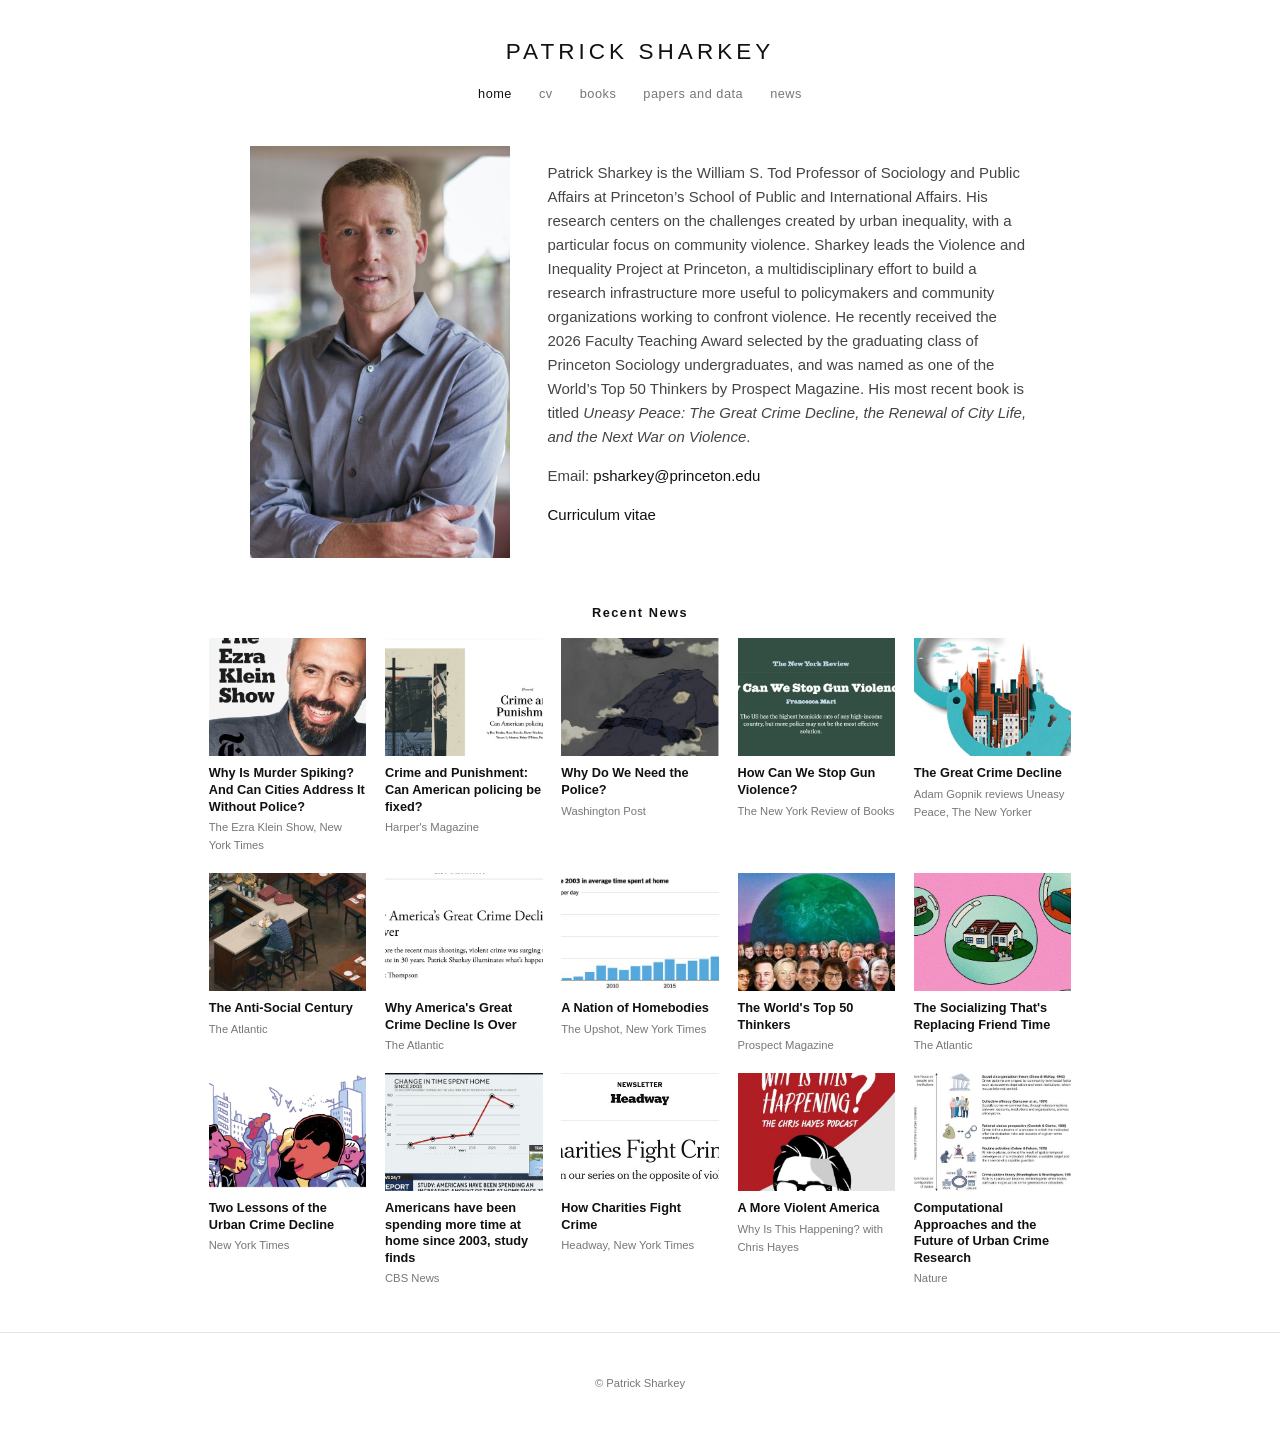
<file: index.html>
<!DOCTYPE html>
<html lang="en">
<head>
<meta charset="utf-8">
<meta name="viewport" content="width=device-width, initial-scale=1">
<title>Patrick Sharkey</title>
<link rel="stylesheet" href="style.css">
</head>
<body>
<header>
  <a class="name" href="index.html">PATRICK SHARKEY</a>
  <nav><a href="index.html" class="active">home</a><a href="bio.html">cv</a><a href="books.html">books</a><a href="papers.html">papers and data</a><a href="news.html">news</a></nav>
</header>
<main>

<section class="intro">
  <img class="portrait" src="assets/sharkey.jpg" alt="Patrick Sharkey">
  <div>
    <p>Patrick Sharkey is the William S. Tod Professor of Sociology and Public Affairs at Princeton&rsquo;s School of Public and International Affairs. His research centers on the challenges created by urban inequality, with a particular focus on community violence. Sharkey leads the Violence and Inequality Project at Princeton, a multidisciplinary effort to build a research infrastructure more useful to policymakers and community organizations working to confront violence. He recently received the 2026 Faculty Teaching Award selected by the graduating class of Princeton Sociology undergraduates, and was named as one of the World&rsquo;s Top 50 Thinkers by Prospect Magazine. His most recent book is titled <em>Uneasy Peace: The Great Crime Decline, the Renewal of City Life, and the Next War on Violence</em>.</p>
    <p>Email: <a href="mailto:psharkey@princeton.edu">psharkey@princeton.edu</a></p>
    <p><a href="Sharkey_CV.pdf">Curriculum vitae</a></p>
  </div>
</section>
<h2 class="center">Recent News</h2>
<section class="featured">
  <a class="card" href="https://www.nytimes.com/2026/07/15/headway/newsletter-how-charities-fight-crime.html"><img src="assets/nyt-charities.jpg" alt=""><div class="ctitle">How Charities Fight Crime</div><div class="csub">Headway, New York Times</div></a><a class="card" href="https://www.nytimes.com/2021/11/23/opinion/ezra-klein-podcast-patrick-sharkey.html"><img src="assets/ezra.jpg" alt=""><div class="ctitle">Why Is Murder Spiking? And Can Cities Address It Without Police?</div><div class="csub">The Ezra Klein Show, New York Times</div></a><a class="card" href="https://podcasts.apple.com/us/podcast/a-more-violent-america-with-patrick-sharkey/id1382983397?i=1000522131955"><img src="assets/hayes.jpg" alt=""><div class="ctitle">A More Violent America</div><div class="csub">Why Is This Happening? with Chris Hayes</div></a><a class="card" href="https://www.newyorker.com/magazine/2018/02/12/the-great-crime-decline"><img src="assets/newyorker.jpg" alt=""><div class="ctitle">The Great Crime Decline</div><div class="csub">Adam Gopnik reviews Uneasy Peace, The New Yorker</div></a><a class="card" href="https://doi.org/10.1038/s41586-026-10622-4"><img src="assets/nature.jpg" alt=""><div class="ctitle">Computational Approaches and the Future of Urban Crime Research</div><div class="csub">Nature</div></a><a class="card" href="https://www.nytimes.com/2024/10/05/upshot/americans-homebodies-alone-census.html"><img src="assets/nyt-homebodies.jpg" alt=""><div class="ctitle">A Nation of Homebodies</div><div class="csub">The Upshot, New York Times</div></a><a class="card" href="https://www.theatlantic.com/family/2026/11/family-time-versus-friend-time/689270/"><img src="assets/atlantic.jpg" alt=""><div class="ctitle">The Socializing That&#x27;s Replacing Friend Time</div><div class="csub">The Atlantic</div></a><a class="card" href="https://www.nytimes.com/2018/01/13/opinion/sunday/two-lessons-of-the-urban-crime-decline.html"><img src="assets/nyt-lessons.jpg" alt=""><div class="ctitle">Two Lessons of the Urban Crime Decline</div><div class="csub">New York Times</div></a><a class="card" href="https://www.washingtonpost.com/outlook/2020/06/12/defund-police-violent-crime/"><img src="assets/wapo.jpg" alt=""><div class="ctitle">Why Do We Need the Police?</div><div class="csub">Washington Post</div></a><a class="card" href="https://www.prospectmagazine.co.uk/politics/37755/the-worlds-top-50-thinkers-2021"><img src="assets/prospect.jpg" alt=""><div class="ctitle">The World&#x27;s Top 50 Thinkers</div><div class="csub">Prospect Magazine</div></a><a class="card" href="https://www.theatlantic.com/magazine/archive/2025/02/american-loneliness-personality-politics/681091/"><img src="assets/atlantic-antisocial.jpg" alt=""><div class="ctitle">The Anti-Social Century</div><div class="csub">The Atlantic</div></a><a class="card" href="https://www.yahoo.com/news/americans-spending-more-time-home-002103488.html"><img src="assets/cbs-home.jpg" alt=""><div class="ctitle">Americans have been spending more time at home since 2003, study finds</div><div class="csub">CBS News</div></a><a class="card" href="https://harpers.org/archive/2024/04/crime-and-punishment-5/"><img src="assets/harpers-crime.jpg" alt=""><div class="ctitle">Crime and Punishment: Can American policing be fixed?</div><div class="csub">Harper&#x27;s Magazine</div></a><a class="card" href="https://www.nybooks.com/articles/2021/06/10/how-can-we-stop-gun-violence/"><img src="assets/nyrb.jpg" alt=""><div class="ctitle">How Can We Stop Gun Violence?</div><div class="csub">The New York Review of Books</div></a><a class="card" href="https://www.theatlantic.com/ideas/archive/2021/03/is-americas-great-crime-decline-over/618381/"><img src="assets/atlantic-decline-over.jpg" alt=""><div class="ctitle">Why America&#x27;s Great Crime Decline Is Over</div><div class="csub">The Atlantic</div></a>
</section>
<script>
(function(){const g=document.querySelector('.featured');const c=[...g.children];for(let i=c.length-1;i>0;i--){const j=Math.floor(Math.random()*(i+1));[c[i],c[j]]=[c[j],c[i]];}c.forEach(x=>g.appendChild(x));})();
</script>

</main>
<footer><p>&copy; Patrick Sharkey</p></footer>
</body>
</html>
</file>
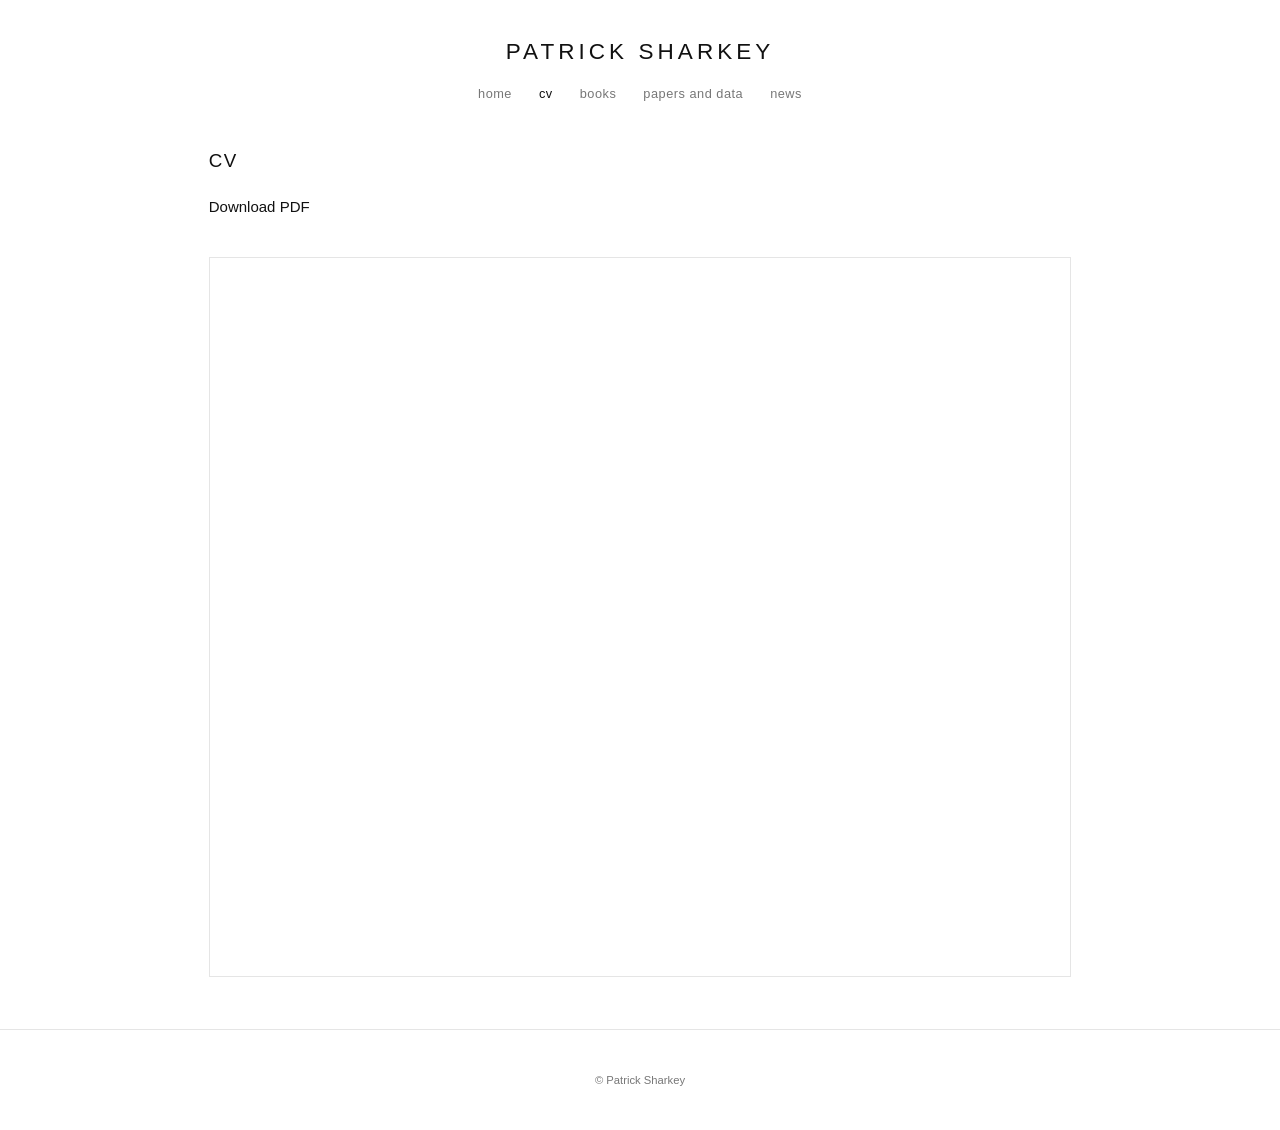
<file: bio.html>
<!DOCTYPE html>
<html lang="en">
<head>
<meta charset="utf-8">
<meta name="viewport" content="width=device-width, initial-scale=1">
<title>CV | Patrick Sharkey</title>
<link rel="stylesheet" href="style.css">
</head>
<body>
<header>
  <a class="name" href="index.html">PATRICK SHARKEY</a>
  <nav><a href="index.html">home</a><a href="bio.html" class="active">cv</a><a href="books.html">books</a><a href="papers.html">papers and data</a><a href="news.html">news</a></nav>
</header>
<main>
<h1>CV</h1>
<p><a href="Sharkey_CV.pdf">Download PDF</a></p>
<iframe class="cv" src="Sharkey_CV.pdf" title="Curriculum vitae"></iframe>

</main>
<footer><p>&copy; Patrick Sharkey</p></footer>
</body>
</html>
</file>
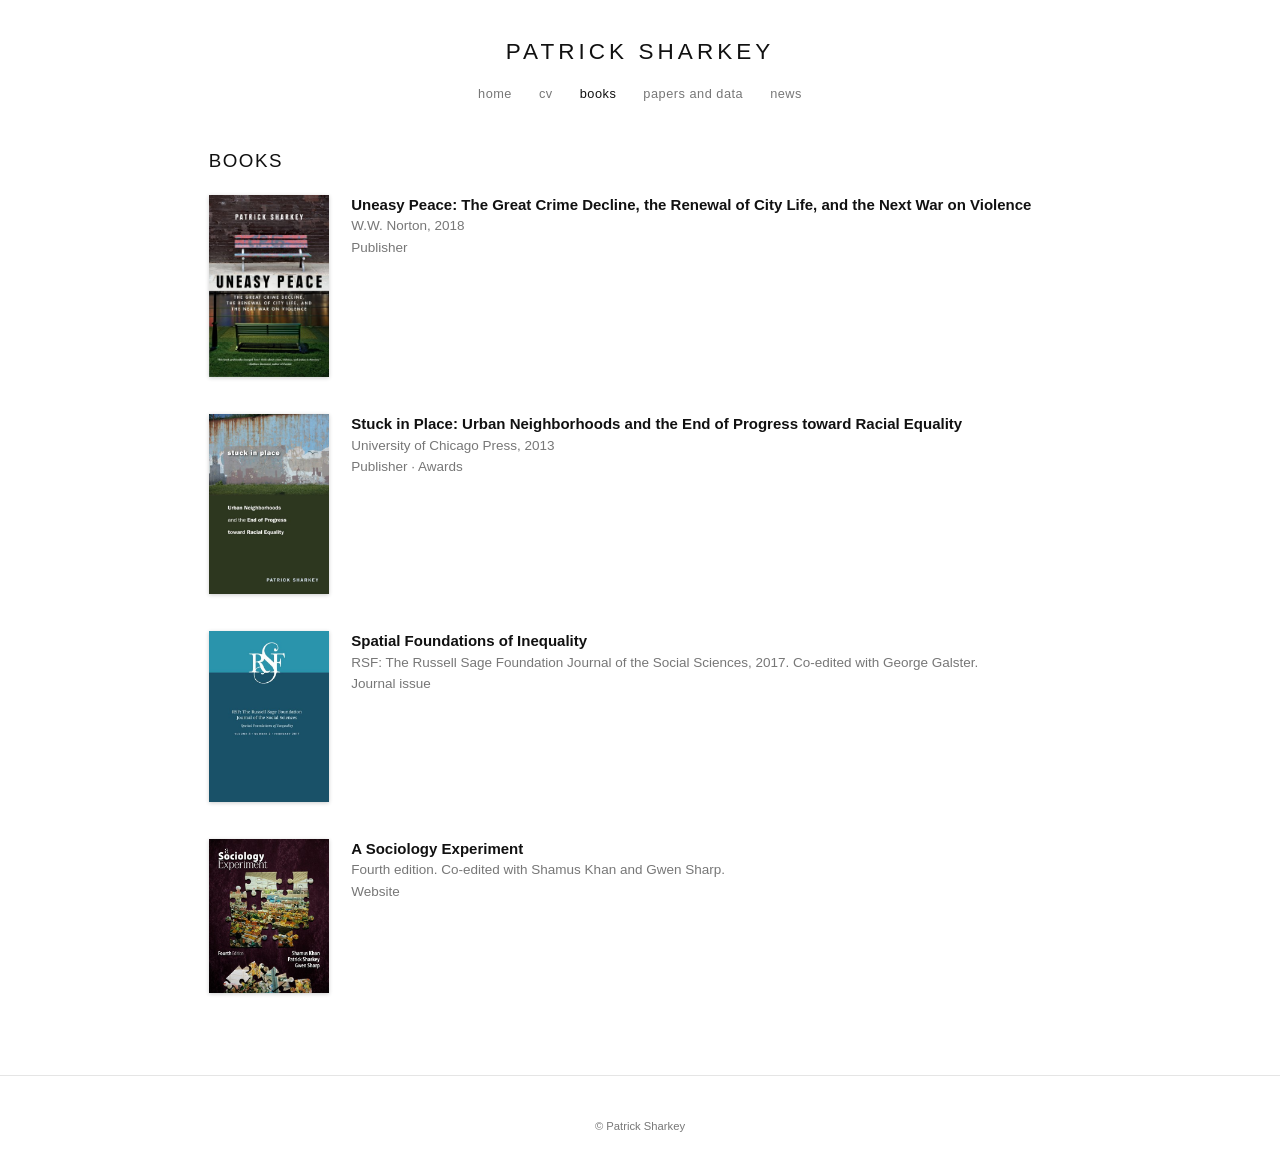
<file: books.html>
<!DOCTYPE html>
<html lang="en">
<head>
<meta charset="utf-8">
<meta name="viewport" content="width=device-width, initial-scale=1">
<title>Books | Patrick Sharkey</title>
<link rel="stylesheet" href="style.css">
</head>
<body>
<header>
  <a class="name" href="index.html">PATRICK SHARKEY</a>
  <nav><a href="index.html">home</a><a href="bio.html">cv</a><a href="books.html" class="active">books</a><a href="papers.html">papers and data</a><a href="news.html">news</a></nav>
</header>
<main>
<h1>Books</h1>
<section class="book">
  <a href="https://wwnorton.com/books/Uneasy-Peace/"><img src="assets/uneasy-peace.jpg" alt="Uneasy Peace: The Great Crime Decline, the Renewal of City Life, and the Next War on Violence"></a>
  <div>
    <div class="ptitle"><a href="https://wwnorton.com/books/Uneasy-Peace/">Uneasy Peace: The Great Crime Decline, the Renewal of City Life, and the Next War on Violence</a></div>
    <div class="psub">W.W. Norton, 2018</div>
    <div class="psub"><a href="https://wwnorton.com/books/Uneasy-Peace/">Publisher</a></div>
  </div>
</section>
<section class="book">
  <a href="https://press.uchicago.edu/ucp/books/book/chicago/S/bo14365260.html"><img src="assets/stuck-in-place.jpg" alt="Stuck in Place: Urban Neighborhoods and the End of Progress toward Racial Equality"></a>
  <div>
    <div class="ptitle"><a href="https://press.uchicago.edu/ucp/books/book/chicago/S/bo14365260.html">Stuck in Place: Urban Neighborhoods and the End of Progress toward Racial Equality</a></div>
    <div class="psub">University of Chicago Press, 2013</div>
    <div class="psub"><a href="https://press.uchicago.edu/ucp/books/book/chicago/S/bo14365260.html">Publisher</a> &middot; <a href="https://press.uchicago.edu/ucp/books/book/chicago/S/bo14365260.html#anchor-awards">Awards</a></div>
  </div>
</section>
<section class="book">
  <a href="https://www.rsfjournal.org/content/3/2"><img src="assets/spatial-foundations.jpg" alt="Spatial Foundations of Inequality"></a>
  <div>
    <div class="ptitle"><a href="https://www.rsfjournal.org/content/3/2">Spatial Foundations of Inequality</a></div>
    <div class="psub">RSF: The Russell Sage Foundation Journal of the Social Sciences, 2017. Co-edited with George Galster.</div>
    <div class="psub"><a href="https://www.rsfjournal.org/content/3/2">Journal issue</a></div>
  </div>
</section>
<section class="book">
  <a href="https://www.sociologyexperiment.com/"><img src="assets/sociology-experiment.jpg" alt="A Sociology Experiment"></a>
  <div>
    <div class="ptitle"><a href="https://www.sociologyexperiment.com/">A Sociology Experiment</a></div>
    <div class="psub">Fourth edition. Co-edited with Shamus Khan and Gwen Sharp.</div>
    <div class="psub"><a href="https://www.sociologyexperiment.com/">Website</a></div>
  </div>
</section>
</main>
<footer><p>&copy; Patrick Sharkey</p></footer>
</body>
</html>
</file>
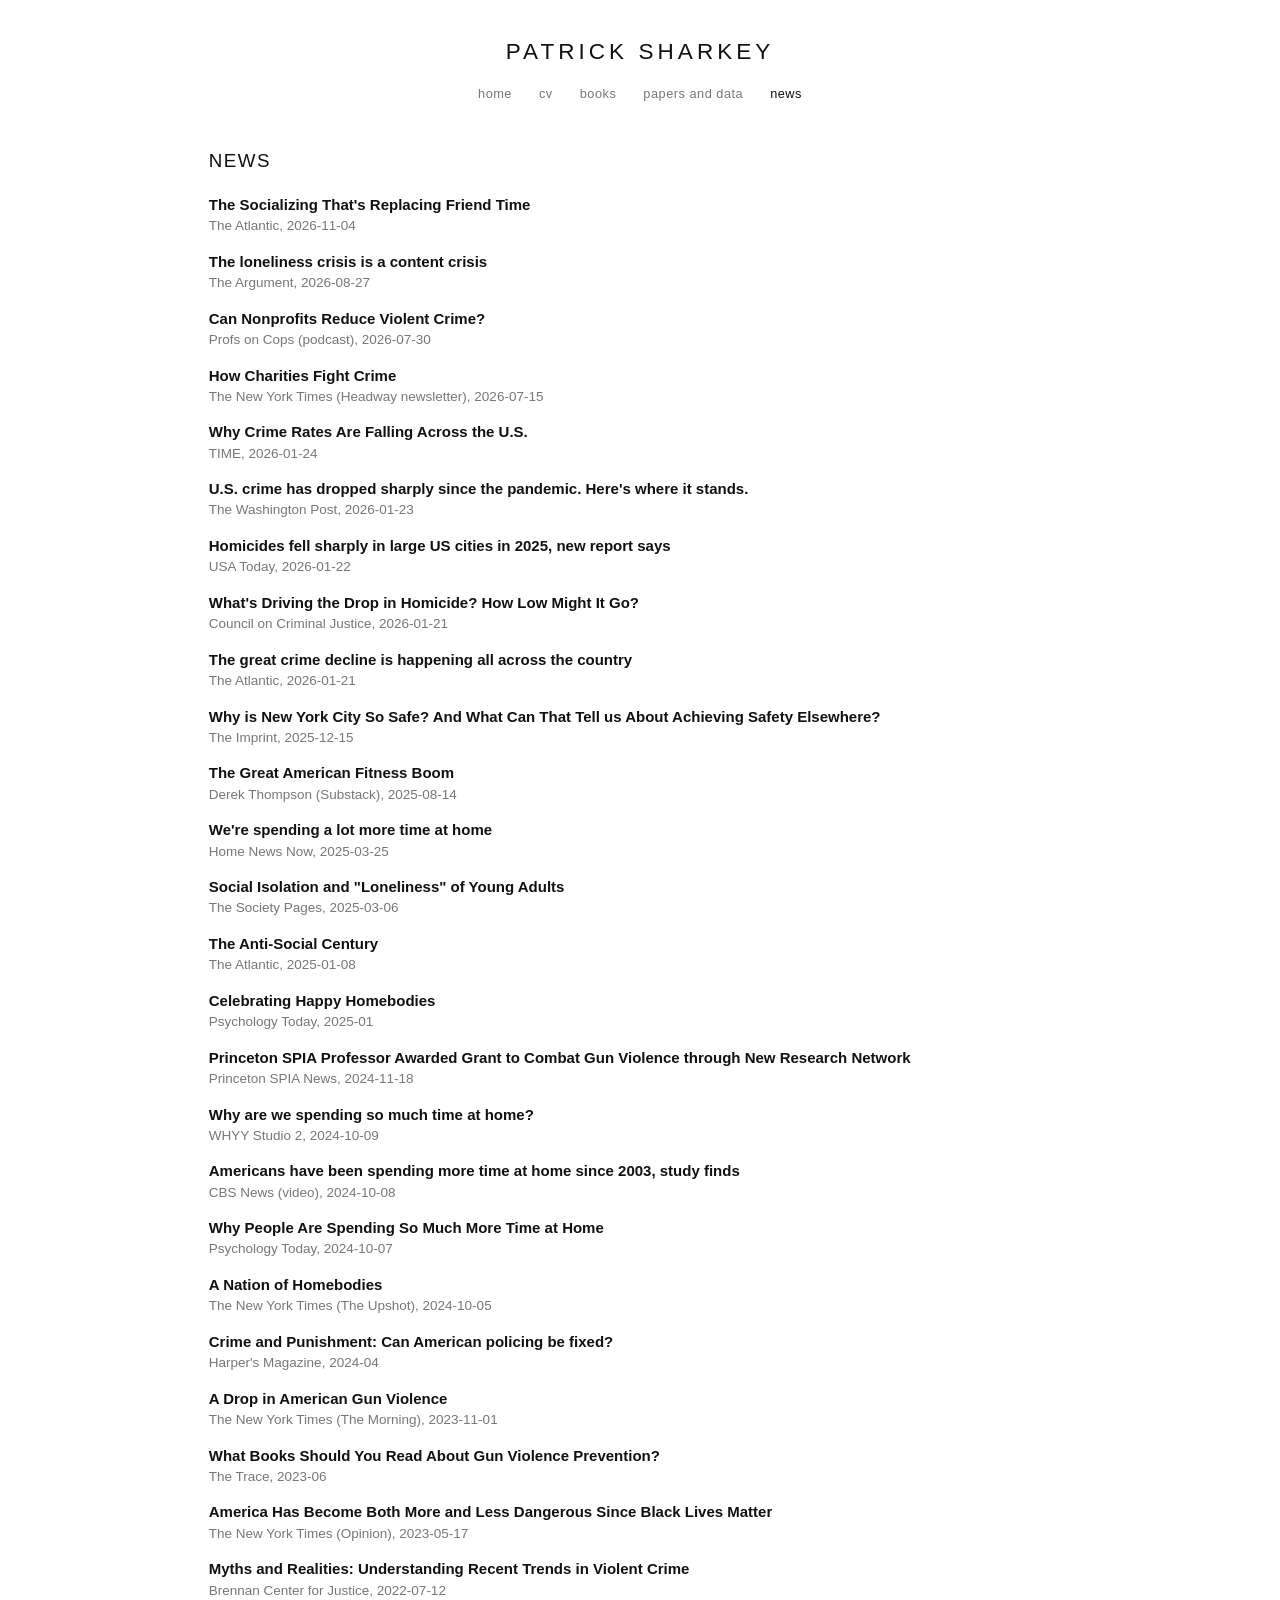
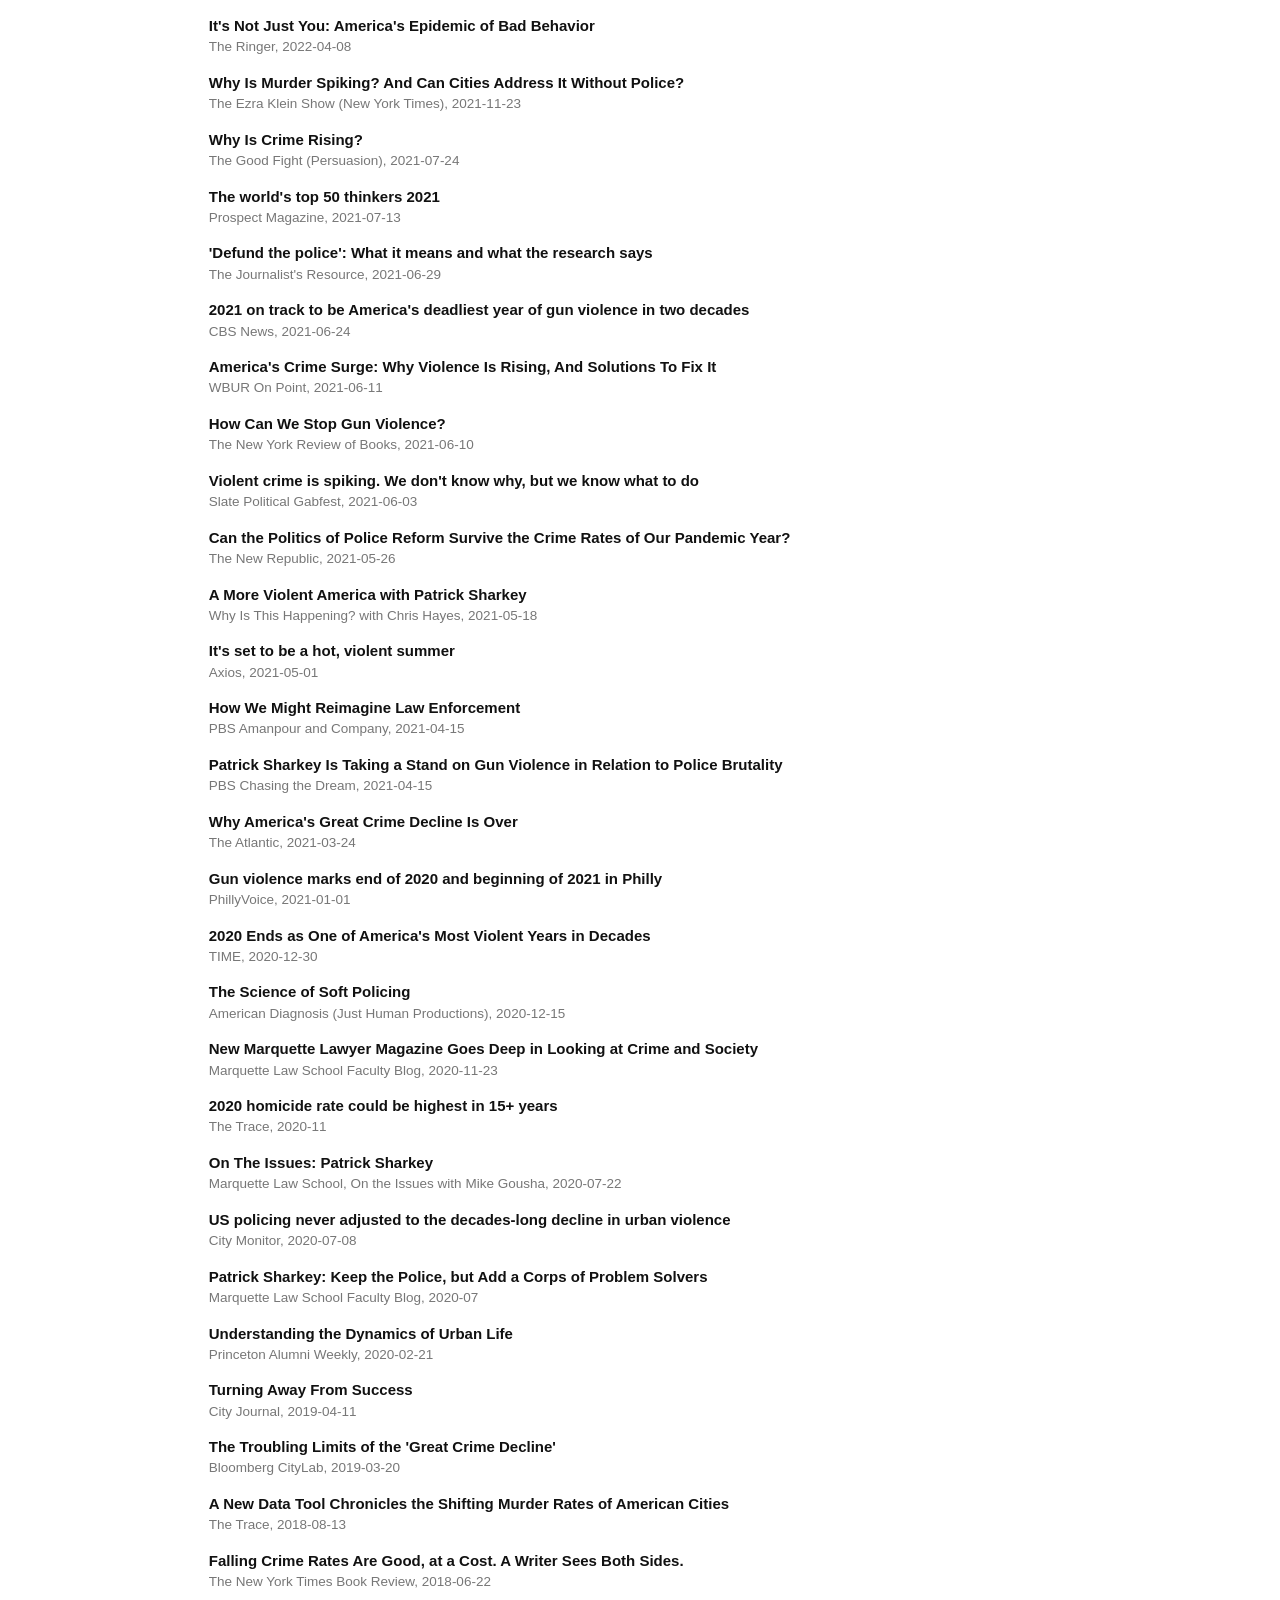
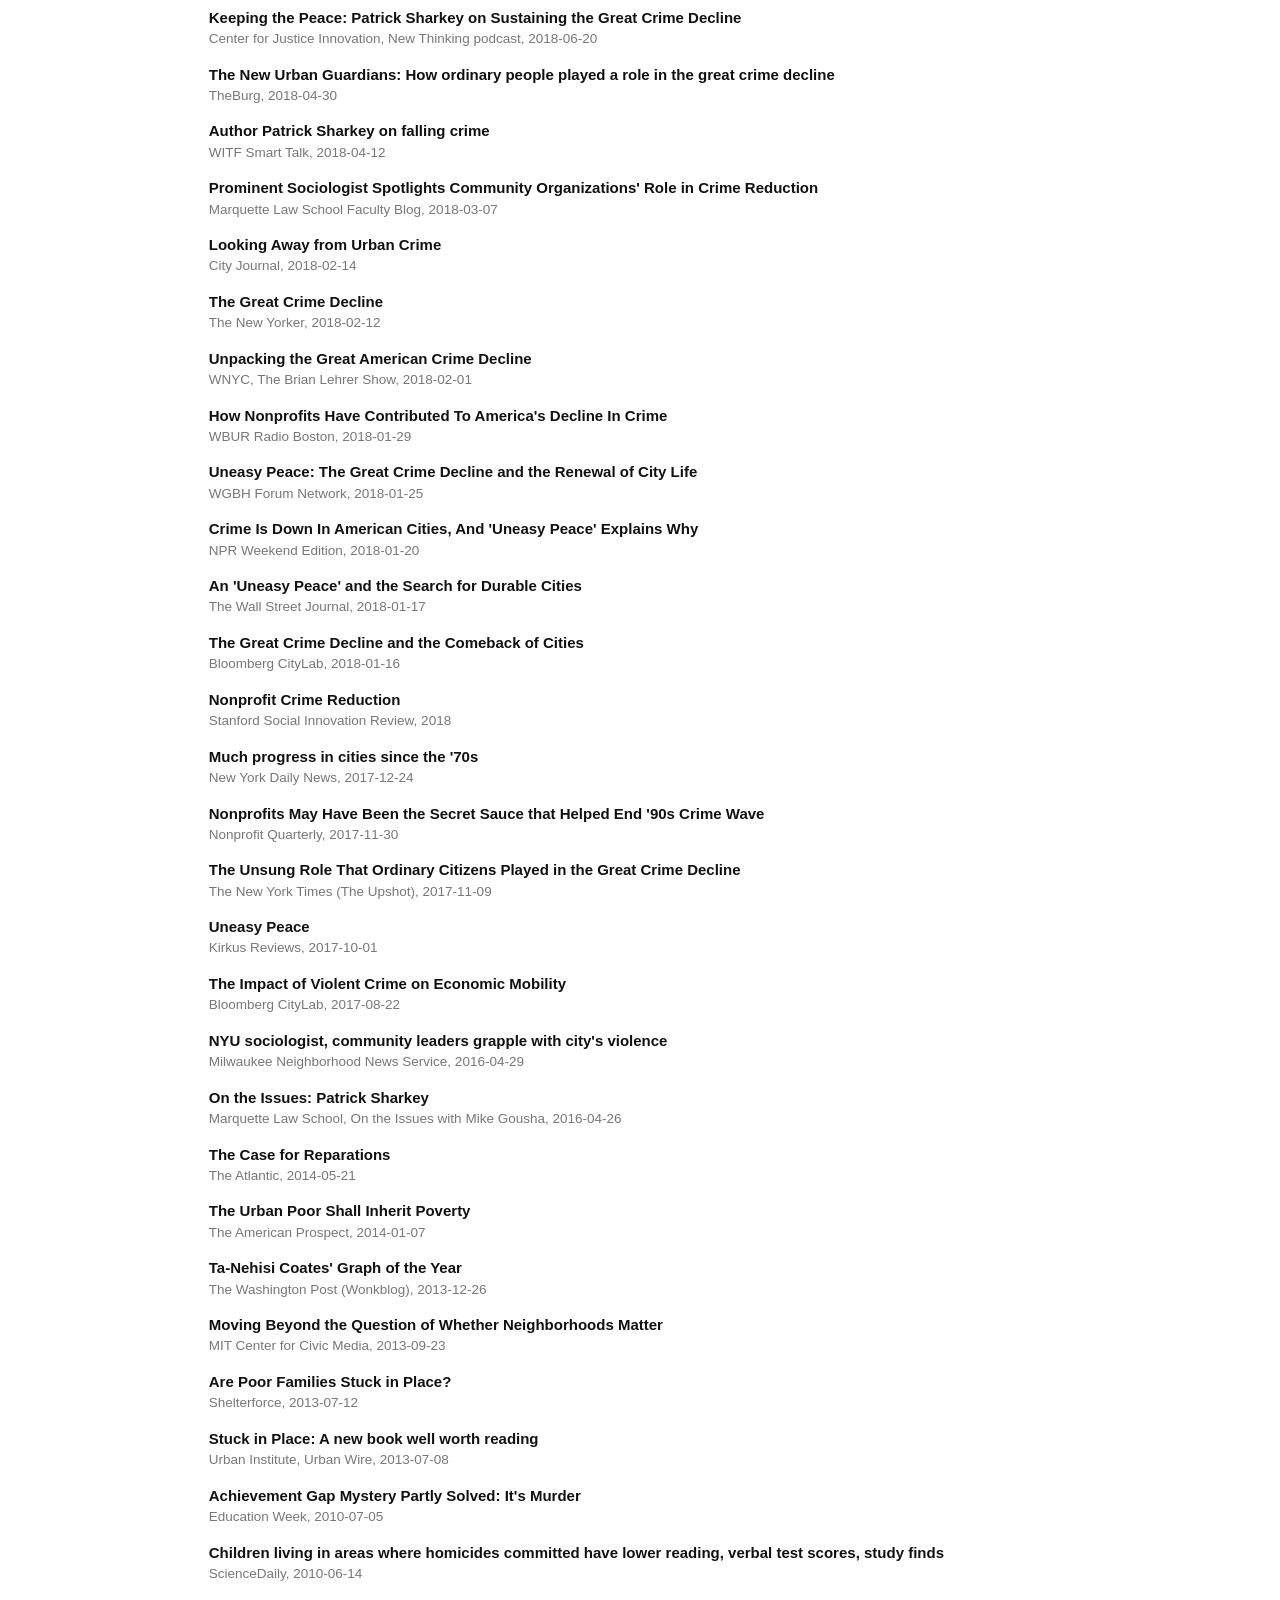
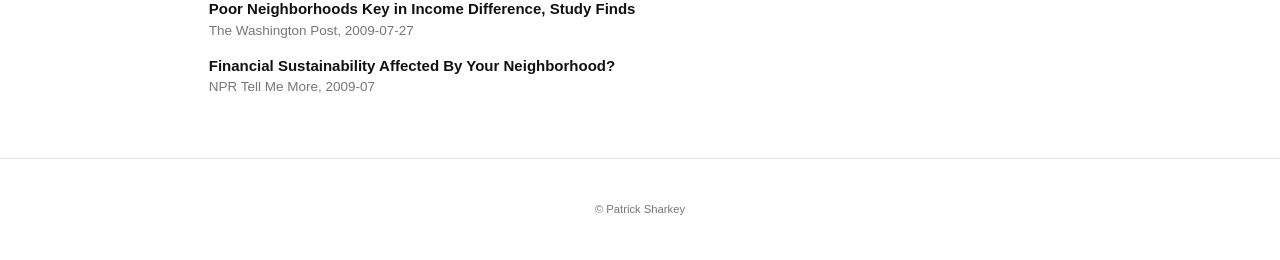
<file: news.html>
<!DOCTYPE html>
<html lang="en">
<head>
<meta charset="utf-8">
<meta name="viewport" content="width=device-width, initial-scale=1">
<title>News | Patrick Sharkey</title>
<link rel="stylesheet" href="style.css">
</head>
<body>
<header>
  <a class="name" href="index.html">PATRICK SHARKEY</a>
  <nav><a href="index.html">home</a><a href="bio.html">cv</a><a href="books.html">books</a><a href="papers.html">papers and data</a><a href="news.html" class="active">news</a></nav>
</header>
<main>
<h1>News</h1><div class="pwrap"><div class="paper"><div class="ptitle"><a href="https://www.theatlantic.com/family/2026/11/family-time-versus-friend-time/689270/">The Socializing That&#x27;s Replacing Friend Time</a></div><div class="psub">The Atlantic, 2026-11-04</div></div></div><div class="pwrap"><div class="paper"><div class="ptitle"><a href="https://www.theargumentmag.com/p/the-loneliness-crisis-is-a-content">The loneliness crisis is a content crisis</a></div><div class="psub">The Argument, 2026-08-27</div></div></div><div class="pwrap"><div class="paper"><div class="ptitle"><a href="https://www.listennotes.com/podcasts/profs-on-cops/can-nonprofits-reduce-V48ktT7DYRv/">Can Nonprofits Reduce Violent Crime?</a></div><div class="psub">Profs on Cops (podcast), 2026-07-30</div></div></div><div class="pwrap"><div class="paper"><div class="ptitle"><a href="https://www.nytimes.com/2026/07/15/headway/newsletter-how-charities-fight-crime.html">How Charities Fight Crime</a></div><div class="psub">The New York Times (Headway newsletter), 2026-07-15</div></div></div><div class="pwrap"><div class="paper"><div class="ptitle"><a href="https://time.com/7357500/crime-homicide-rate-violent-property-decline-trump-covid-19/">Why Crime Rates Are Falling Across the U.S.</a></div><div class="psub">TIME, 2026-01-24</div></div></div><div class="pwrap"><div class="paper"><div class="ptitle"><a href="https://www.washingtonpost.com/nation/interactive/2026/crime-rates-us-cities/">U.S. crime has dropped sharply since the pandemic. Here&#x27;s where it stands.</a></div><div class="psub">The Washington Post, 2026-01-23</div></div></div><div class="pwrap"><div class="paper"><div class="ptitle"><a href="https://www.usatoday.com/story/news/nation/2026/01/22/homicide-rates-drop-us-cities-2025/88302548007/">Homicides fell sharply in large US cities in 2025, new report says</a></div><div class="psub">USA Today, 2026-01-22</div></div></div><div class="pwrap"><div class="paper"><div class="ptitle"><a href="https://counciloncj.org/whats-driving-the-drop-in-homicide-how-low-might-it-go/">What&#x27;s Driving the Drop in Homicide? How Low Might It Go?</a></div><div class="psub">Council on Criminal Justice, 2026-01-21</div></div></div><div class="pwrap"><div class="paper"><div class="ptitle"><a href="https://www.theatlantic.com/ideas/2026/01/great-crime-decline/685695/">The great crime decline is happening all across the country</a></div><div class="psub">The Atlantic, 2026-01-21</div></div></div><div class="pwrap"><div class="paper"><div class="ptitle"><a href="https://imprintnews.org/opinion/why-is-new-york-city-so-safe/269545">Why is New York City So Safe? And What Can That Tell us About Achieving Safety Elsewhere?</a></div><div class="psub">The Imprint, 2025-12-15</div></div></div><div class="pwrap"><div class="paper"><div class="ptitle"><a href="https://www.derekthompson.org/p/the-great-american-fitness-boom">The Great American Fitness Boom</a></div><div class="psub">Derek Thompson (Substack), 2025-08-14</div></div></div><div class="pwrap"><div class="paper"><div class="ptitle"><a href="https://homenewsnow.com/blog/2025/03/25/were-spending-a-lot-more-time-at-home/">We&#x27;re spending a lot more time at home</a></div><div class="psub">Home News Now, 2025-03-25</div></div></div><div class="pwrap"><div class="paper"><div class="ptitle"><a href="https://thesocietypages.org/trot/2025/03/06/social-isolation-and-loneliness-of-young-adults/">Social Isolation and &quot;Loneliness&quot; of Young Adults</a></div><div class="psub">The Society Pages, 2025-03-06</div></div></div><div class="pwrap"><div class="paper"><div class="ptitle"><a href="https://www.theatlantic.com/magazine/archive/2025/02/american-loneliness-personality-politics/681091/">The Anti-Social Century</a></div><div class="psub">The Atlantic, 2025-01-08</div></div></div><div class="pwrap"><div class="paper"><div class="ptitle"><a href="https://www.psychologytoday.com/us/blog/living-single/202501/happy-homebodies-day">Celebrating Happy Homebodies</a></div><div class="psub">Psychology Today, 2025-01</div></div></div><div class="pwrap"><div class="paper"><div class="ptitle"><a href="https://spia.princeton.edu/news/princeton-spia-professor-awarded-grant-combat-gun-violence-through-new-research-network">Princeton SPIA Professor Awarded Grant to Combat Gun Violence through New Research Network</a></div><div class="psub">Princeton SPIA News, 2024-11-18</div></div></div><div class="pwrap"><div class="paper"><div class="ptitle"><a href="https://whyy.org/episodes/why-are-we-spending-so-much-time-at-home/">Why are we spending so much time at home?</a></div><div class="psub">WHYY Studio 2, 2024-10-09</div></div></div><div class="pwrap"><div class="paper"><div class="ptitle"><a href="https://www.yahoo.com/news/americans-spending-more-time-home-002103488.html">Americans have been spending more time at home since 2003, study finds</a></div><div class="psub">CBS News (video), 2024-10-08</div></div></div><div class="pwrap"><div class="paper"><div class="ptitle"><a href="https://www.psychologytoday.com/us/blog/living-single/202410/stay-at-home-americans">Why People Are Spending So Much More Time at Home</a></div><div class="psub">Psychology Today, 2024-10-07</div></div></div><div class="pwrap"><div class="paper"><div class="ptitle"><a href="https://www.nytimes.com/2024/10/05/upshot/americans-homebodies-alone-census.html">A Nation of Homebodies</a></div><div class="psub">The New York Times (The Upshot), 2024-10-05</div></div></div><div class="pwrap"><div class="paper"><div class="ptitle"><a href="https://harpers.org/archive/2024/04/crime-and-punishment-5/">Crime and Punishment: Can American policing be fixed?</a></div><div class="psub">Harper&#x27;s Magazine, 2024-04</div></div></div><div class="pwrap"><div class="paper"><div class="ptitle"><a href="https://www.nytimes.com/2023/11/01/briefing/gun-violence.html">A Drop in American Gun Violence</a></div><div class="psub">The New York Times (The Morning), 2023-11-01</div></div></div><div class="pwrap"><div class="paper"><div class="ptitle"><a href="https://www.thetrace.org/2023/06/books-to-research-gun-violence-america/">What Books Should You Read About Gun Violence Prevention?</a></div><div class="psub">The Trace, 2023-06</div></div></div><div class="pwrap"><div class="paper"><div class="ptitle"><a href="https://www.nytimes.com/2023/05/17/opinion/black-lives-matter-depolicing-homicides.html">America Has Become Both More and Less Dangerous Since Black Lives Matter</a></div><div class="psub">The New York Times (Opinion), 2023-05-17</div></div></div><div class="pwrap"><div class="paper"><div class="ptitle"><a href="https://www.brennancenter.org/our-work/research-reports/myths-and-realities-understanding-recent-trends-violent-crime">Myths and Realities: Understanding Recent Trends in Violent Crime</a></div><div class="psub">Brennan Center for Justice, 2022-07-12</div></div></div><div class="pwrap"><div class="paper"><div class="ptitle"><a href="https://www.theringer.com/2022/04/08/national-affairs/its-not-just-you-americas-epidemic-of-bad-behavior">It&#x27;s Not Just You: America&#x27;s Epidemic of Bad Behavior</a></div><div class="psub">The Ringer, 2022-04-08</div></div></div><div class="pwrap"><div class="paper"><div class="ptitle"><a href="https://www.nytimes.com/2021/11/23/opinion/ezra-klein-podcast-patrick-sharkey.html">Why Is Murder Spiking? And Can Cities Address It Without Police?</a></div><div class="psub">The Ezra Klein Show (New York Times), 2021-11-23</div></div></div><div class="pwrap"><div class="paper"><div class="ptitle"><a href="https://www.persuasion.community/p/-understanding-a-violent-year">Why Is Crime Rising?</a></div><div class="psub">The Good Fight (Persuasion), 2021-07-24</div></div></div><div class="pwrap"><div class="paper"><div class="ptitle"><a href="https://www.prospectmagazine.co.uk/politics/37755/the-worlds-top-50-thinkers-2021">The world&#x27;s top 50 thinkers 2021</a></div><div class="psub">Prospect Magazine, 2021-07-13</div></div></div><div class="pwrap"><div class="paper"><div class="ptitle"><a href="https://journalistsresource.org/criminal-justice/defund-the-police/">&#x27;Defund the police&#x27;: What it means and what the research says</a></div><div class="psub">The Journalist&#x27;s Resource, 2021-06-29</div></div></div><div class="pwrap"><div class="paper"><div class="ptitle"><a href="https://www.cbsnews.com/amp/news/2021-deadliest-year-gun-violence">2021 on track to be America&#x27;s deadliest year of gun violence in two decades</a></div><div class="psub">CBS News, 2021-06-24</div></div></div><div class="pwrap"><div class="paper"><div class="ptitle"><a href="https://www.wbur.org/onpoint/2021/06/11/solutions-homicide-america-crime-surge">America&#x27;s Crime Surge: Why Violence Is Rising, And Solutions To Fix It</a></div><div class="psub">WBUR On Point, 2021-06-11</div></div></div><div class="pwrap"><div class="paper"><div class="ptitle"><a href="https://www.nybooks.com/articles/2021/06/10/how-can-we-stop-gun-violence/">How Can We Stop Gun Violence?</a></div><div class="psub">The New York Review of Books, 2021-06-10</div></div></div><div class="pwrap"><div class="paper"><div class="ptitle"><a href="https://slate.com/podcasts/political-gabfest/2021/06/violent-crime-spiking">Violent crime is spiking. We don&#x27;t know why, but we know what to do</a></div><div class="psub">Slate Political Gabfest, 2021-06-03</div></div></div><div class="pwrap"><div class="paper"><div class="ptitle"><a href="https://newrepublic.com/article/162539/defund-the-police-crime-statistics">Can the Politics of Police Reform Survive the Crime Rates of Our Pandemic Year?</a></div><div class="psub">The New Republic, 2021-05-26</div></div></div><div class="pwrap"><div class="paper"><div class="ptitle"><a href="https://podcasts.apple.com/us/podcast/a-more-violent-america-with-patrick-sharkey/id1382983397?i=1000522131955">A More Violent America with Patrick Sharkey</a></div><div class="psub">Why Is This Happening? with Chris Hayes, 2021-05-18</div></div></div><div class="pwrap"><div class="paper"><div class="ptitle"><a href="https://www.axios.com/murder-rates-rise-2021-coronavirus-pandemic-0b9855ad-4b54-4639-ad1f-871e8aa03063.html">It&#x27;s set to be a hot, violent summer</a></div><div class="psub">Axios, 2021-05-01</div></div></div><div class="pwrap"><div class="paper"><div class="ptitle"><a href="https://www.pbs.org/wnet/amanpour-and-company/video/how-we-might-reimagine-law-enforcement/">How We Might Reimagine Law Enforcement</a></div><div class="psub">PBS Amanpour and Company, 2021-04-15</div></div></div><div class="pwrap"><div class="paper"><div class="ptitle"><a href="https://www.pbs.org/wnet/chasing-the-dream/2021/04/confronting-gun-violence-patrick-sharkey/">Patrick Sharkey Is Taking a Stand on Gun Violence in Relation to Police Brutality</a></div><div class="psub">PBS Chasing the Dream, 2021-04-15</div></div></div><div class="pwrap"><div class="paper"><div class="ptitle"><a href="https://www.theatlantic.com/ideas/archive/2021/03/is-americas-great-crime-decline-over/618381/">Why America&#x27;s Great Crime Decline Is Over</a></div><div class="psub">The Atlantic, 2021-03-24</div></div></div><div class="pwrap"><div class="paper"><div class="ptitle"><a href="https://www.phillyvoice.com/shootings-homicides-philadelphia-2020-2021-schuylkill-expressway-south-philly/">Gun violence marks end of 2020 and beginning of 2021 in Philly</a></div><div class="psub">PhillyVoice, 2021-01-01</div></div></div><div class="pwrap"><div class="paper"><div class="ptitle"><a href="https://time.com/5922082/2020-gun-violence-homicides-record-year/">2020 Ends as One of America&#x27;s Most Violent Years in Decades</a></div><div class="psub">TIME, 2020-12-30</div></div></div><div class="pwrap"><div class="paper"><div class="ptitle"><a href="https://www.justhumanproductions.org/podcasts/e20-gun-violence-in-america-the-science-of-soft-policing/">The Science of Soft Policing</a></div><div class="psub">American Diagnosis (Just Human Productions), 2020-12-15</div></div></div><div class="pwrap"><div class="paper"><div class="ptitle"><a href="https://law.marquette.edu/facultyblog/?p=29490">New Marquette Lawyer Magazine Goes Deep in Looking at Crime and Society</a></div><div class="psub">Marquette Law School Faculty Blog, 2020-11-23</div></div></div><div class="pwrap"><div class="paper"><div class="ptitle"><a href="https://www.thetrace.org/newsletter/homicide-rates-unseen-since-the-early-aughts/">2020 homicide rate could be highest in 15+ years</a></div><div class="psub">The Trace, 2020-11</div></div></div><div class="pwrap"><div class="paper"><div class="ptitle"><a href="https://law.marquette.edu/2020-07-22/issues-patrick-sharkey">On The Issues: Patrick Sharkey</a></div><div class="psub">Marquette Law School, On the Issues with Mike Gousha, 2020-07-22</div></div></div><div class="pwrap"><div class="paper"><div class="ptitle"><a href="https://citymonitor.ai/government/american-policing-never-adjusted-to-the-decades-long-decline-in-urban-violence">US policing never adjusted to the decades-long decline in urban violence</a></div><div class="psub">City Monitor, 2020-07-08</div></div></div><div class="pwrap"><div class="paper"><div class="ptitle"><a href="https://law.marquette.edu/facultyblog/2020/07/patrick-sharkey-keep-the-police-but-add-a-corps-of-problem-solvers">Patrick Sharkey: Keep the Police, but Add a Corps of Problem Solvers</a></div><div class="psub">Marquette Law School Faculty Blog, 2020-07</div></div></div><div class="pwrap"><div class="paper"><div class="ptitle"><a href="https://paw.princeton.edu/article/understanding-dynamics-urban-life">Understanding the Dynamics of Urban Life</a></div><div class="psub">Princeton Alumni Weekly, 2020-02-21</div></div></div><div class="pwrap"><div class="paper"><div class="ptitle"><a href="https://www.city-journal.org/article/turning-away-from-success">Turning Away From Success</a></div><div class="psub">City Journal, 2019-04-11</div></div></div><div class="pwrap"><div class="paper"><div class="ptitle"><a href="https://www.bloomberg.com/news/articles/2019-03-20/the-great-crime-decline-in-u-s-cities-isn-t-enough">The Troubling Limits of the &#x27;Great Crime Decline&#x27;</a></div><div class="psub">Bloomberg CityLab, 2019-03-20</div></div></div><div class="pwrap"><div class="paper"><div class="ptitle"><a href="https://www.thetrace.org/2018/08/american-violence-murder-rates-u-s-cities/">A New Data Tool Chronicles the Shifting Murder Rates of American Cities</a></div><div class="psub">The Trace, 2018-08-13</div></div></div><div class="pwrap"><div class="paper"><div class="ptitle"><a href="https://www.nytimes.com/2018/06/22/books/review/uneasy-peace-patrick-sharkey.html">Falling Crime Rates Are Good, at a Cost. A Writer Sees Both Sides.</a></div><div class="psub">The New York Times Book Review, 2018-06-22</div></div></div><div class="pwrap"><div class="paper"><div class="ptitle"><a href="https://www.innovatingjustice.org/resources/keeping-the-peace-patrick-sharkey-on-sustaining-the-great-crime-decline/">Keeping the Peace: Patrick Sharkey on Sustaining the Great Crime Decline</a></div><div class="psub">Center for Justice Innovation, New Thinking podcast, 2018-06-20</div></div></div><div class="pwrap"><div class="paper"><div class="ptitle"><a href="https://theburgnews.com/home-front/the-new-urban-guardians-how-ordinary-people-played-a-role-in-the-great-crime-decline">The New Urban Guardians: How ordinary people played a role in the great crime decline</a></div><div class="psub">TheBurg, 2018-04-30</div></div></div><div class="pwrap"><div class="paper"><div class="ptitle"><a href="https://www.witf.org/2018/04/12/holocaust_remembrance_dayauthor_patrick_sharkey_on_falling_crime/">Author Patrick Sharkey on falling crime</a></div><div class="psub">WITF Smart Talk, 2018-04-12</div></div></div><div class="pwrap"><div class="paper"><div class="ptitle"><a href="https://law.marquette.edu/facultyblog/2018/03/prominent-sociologist-spotlights-community-organizations-role-in-crime-reduction/">Prominent Sociologist Spotlights Community Organizations&#x27; Role in Crime Reduction</a></div><div class="psub">Marquette Law School Faculty Blog, 2018-03-07</div></div></div><div class="pwrap"><div class="paper"><div class="ptitle"><a href="https://www.city-journal.org/article/looking-away-from-urban-crime">Looking Away from Urban Crime</a></div><div class="psub">City Journal, 2018-02-14</div></div></div><div class="pwrap"><div class="paper"><div class="ptitle"><a href="https://www.newyorker.com/magazine/2018/02/12/the-great-crime-decline">The Great Crime Decline</a></div><div class="psub">The New Yorker, 2018-02-12</div></div></div><div class="pwrap"><div class="paper"><div class="ptitle"><a href="https://wnyc.org/story/unpacking-great-american-crime-decline">Unpacking the Great American Crime Decline</a></div><div class="psub">WNYC, The Brian Lehrer Show, 2018-02-01</div></div></div><div class="pwrap"><div class="paper"><div class="ptitle"><a href="https://www.wbur.org/radioboston/2018/01/29/patrick-sharkey-crime">How Nonprofits Have Contributed To America&#x27;s Decline In Crime</a></div><div class="psub">WBUR Radio Boston, 2018-01-29</div></div></div><div class="pwrap"><div class="paper"><div class="ptitle"><a href="https://www.wgbh.org/forum-network/lectures/uneasy-peace-the-great-crime-decline-and-the-renewal-of-city-life">Uneasy Peace: The Great Crime Decline and the Renewal of City Life</a></div><div class="psub">WGBH Forum Network, 2018-01-25</div></div></div><div class="pwrap"><div class="paper"><div class="ptitle"><a href="https://www.npr.org/2018/01/20/579116484/crime-is-down-in-american-cities-and-uneasy-peace-explains-why">Crime Is Down In American Cities, And &#x27;Uneasy Peace&#x27; Explains Why</a></div><div class="psub">NPR Weekend Edition, 2018-01-20</div></div></div><div class="pwrap"><div class="paper"><div class="ptitle"><a href="https://manhattan.institute/article/an-uneasy-peace-and-the-search-for-durable-cities">An &#x27;Uneasy Peace&#x27; and the Search for Durable Cities</a></div><div class="psub">The Wall Street Journal, 2018-01-17</div></div></div><div class="pwrap"><div class="paper"><div class="ptitle"><a href="https://www.bloomberg.com/news/articles/2018-01-16/understanding-the-great-crime-decline-in-u-s-cities">The Great Crime Decline and the Comeback of Cities</a></div><div class="psub">Bloomberg CityLab, 2018-01-16</div></div></div><div class="pwrap"><div class="paper"><div class="ptitle"><a href="https://ssir.org/articles/entry/nonprofit_crime_reduction">Nonprofit Crime Reduction</a></div><div class="psub">Stanford Social Innovation Review, 2018</div></div></div><div class="pwrap"><div class="paper"><div class="ptitle"><a href="https://www.pressreader.com/usa/new-york-daily-news/20171224/281805694297639">Much progress in cities since the &#x27;70s</a></div><div class="psub">New York Daily News, 2017-12-24</div></div></div><div class="pwrap"><div class="paper"><div class="ptitle"><a href="https://nonprofitquarterly.org/nonprofits-may-secret-sauce-helped-end-90s-crime-wave/">Nonprofits May Have Been the Secret Sauce that Helped End &#x27;90s Crime Wave</a></div><div class="psub">Nonprofit Quarterly, 2017-11-30</div></div></div><div class="pwrap"><div class="paper"><div class="ptitle"><a href="https://www.nytimes.com/2017/11/09/upshot/the-unsung-role-that-ordinary-citizens-played-in-the-great-crime-decline.html">The Unsung Role That Ordinary Citizens Played in the Great Crime Decline</a></div><div class="psub">The New York Times (The Upshot), 2017-11-09</div></div></div><div class="pwrap"><div class="paper"><div class="ptitle"><a href="https://www.kirkusreviews.com/book-reviews/patrick-sharkey/uneasy-peace/">Uneasy Peace</a></div><div class="psub">Kirkus Reviews, 2017-10-01</div></div></div><div class="pwrap"><div class="paper"><div class="ptitle"><a href="https://www.bloomberg.com/news/articles/2017-08-22/the-impact-of-violent-crime-on-economic-mobility">The Impact of Violent Crime on Economic Mobility</a></div><div class="psub">Bloomberg CityLab, 2017-08-22</div></div></div><div class="pwrap"><div class="paper"><div class="ptitle"><a href="https://milwaukeenns.org/2016/04/29/nyu-sociologist-community-leaders-grapple-with-citys-violence/">NYU sociologist, community leaders grapple with city&#x27;s violence</a></div><div class="psub">Milwaukee Neighborhood News Service, 2016-04-29</div></div></div><div class="pwrap"><div class="paper"><div class="ptitle"><a href="https://law.marquette.edu/2016-04-26/issues-patrick-sharkey">On the Issues: Patrick Sharkey</a></div><div class="psub">Marquette Law School, On the Issues with Mike Gousha, 2016-04-26</div></div></div><div class="pwrap"><div class="paper"><div class="ptitle"><a href="https://www.theatlantic.com/magazine/archive/2014/06/the-case-for-reparations/361631/">The Case for Reparations</a></div><div class="psub">The Atlantic, 2014-05-21</div></div></div><div class="pwrap"><div class="paper"><div class="ptitle"><a href="https://prospect.org/2014/01/07/urban-poor-shall-inherit-poverty/">The Urban Poor Shall Inherit Poverty</a></div><div class="psub">The American Prospect, 2014-01-07</div></div></div><div class="pwrap"><div class="paper"><div class="ptitle"><a href="https://www.washingtonpost.com/news/wonk/wp/2013/12/26/ta-nehisi-coates-graph-of-the-year/">Ta-Nehisi Coates&#x27; Graph of the Year</a></div><div class="psub">The Washington Post (Wonkblog), 2013-12-26</div></div></div><div class="pwrap"><div class="paper"><div class="ptitle"><a href="https://civic.mit.edu/2013/09/23/moving-beyond-the-question-of-whether-neighborhoods-matter/">Moving Beyond the Question of Whether Neighborhoods Matter</a></div><div class="psub">MIT Center for Civic Media, 2013-09-23</div></div></div><div class="pwrap"><div class="paper"><div class="ptitle"><a href="http://shelterforce.org/2013/07/12/are_poor_families_stuck_in_place/">Are Poor Families Stuck in Place?</a></div><div class="psub">Shelterforce, 2013-07-12</div></div></div><div class="pwrap"><div class="paper"><div class="ptitle"><a href="https://www.urban.org/urban-wire/stuck-place-new-book-well-worth-reading">Stuck in Place: A new book well worth reading</a></div><div class="psub">Urban Institute, Urban Wire, 2013-07-08</div></div></div><div class="pwrap"><div class="paper"><div class="ptitle"><a href="https://www.edweek.org/education/opinion-achievement-gap-mystery-partly-solved-its-murder/2010/07">Achievement Gap Mystery Partly Solved: It&#x27;s Murder</a></div><div class="psub">Education Week, 2010-07-05</div></div></div><div class="pwrap"><div class="paper"><div class="ptitle"><a href="https://www.sciencedaily.com/releases/2010/06/100614160157.htm">Children living in areas where homicides committed have lower reading, verbal test scores, study finds</a></div><div class="psub">ScienceDaily, 2010-06-14</div></div></div><div class="pwrap"><div class="paper"><div class="ptitle"><a href="https://www.washingtonpost.com/wp-dyn/content/article/2009/07/26/AR2009072602347.html">Poor Neighborhoods Key in Income Difference, Study Finds</a></div><div class="psub">The Washington Post, 2009-07-27</div></div></div><div class="pwrap"><div class="paper"><div class="ptitle"><a href="https://www.npr.org/transcripts/111302250">Financial Sustainability Affected By Your Neighborhood?</a></div><div class="psub">NPR Tell Me More, 2009-07</div></div></div>
</main>
<footer><p>&copy; Patrick Sharkey</p></footer>
</body>
</html>
</file>
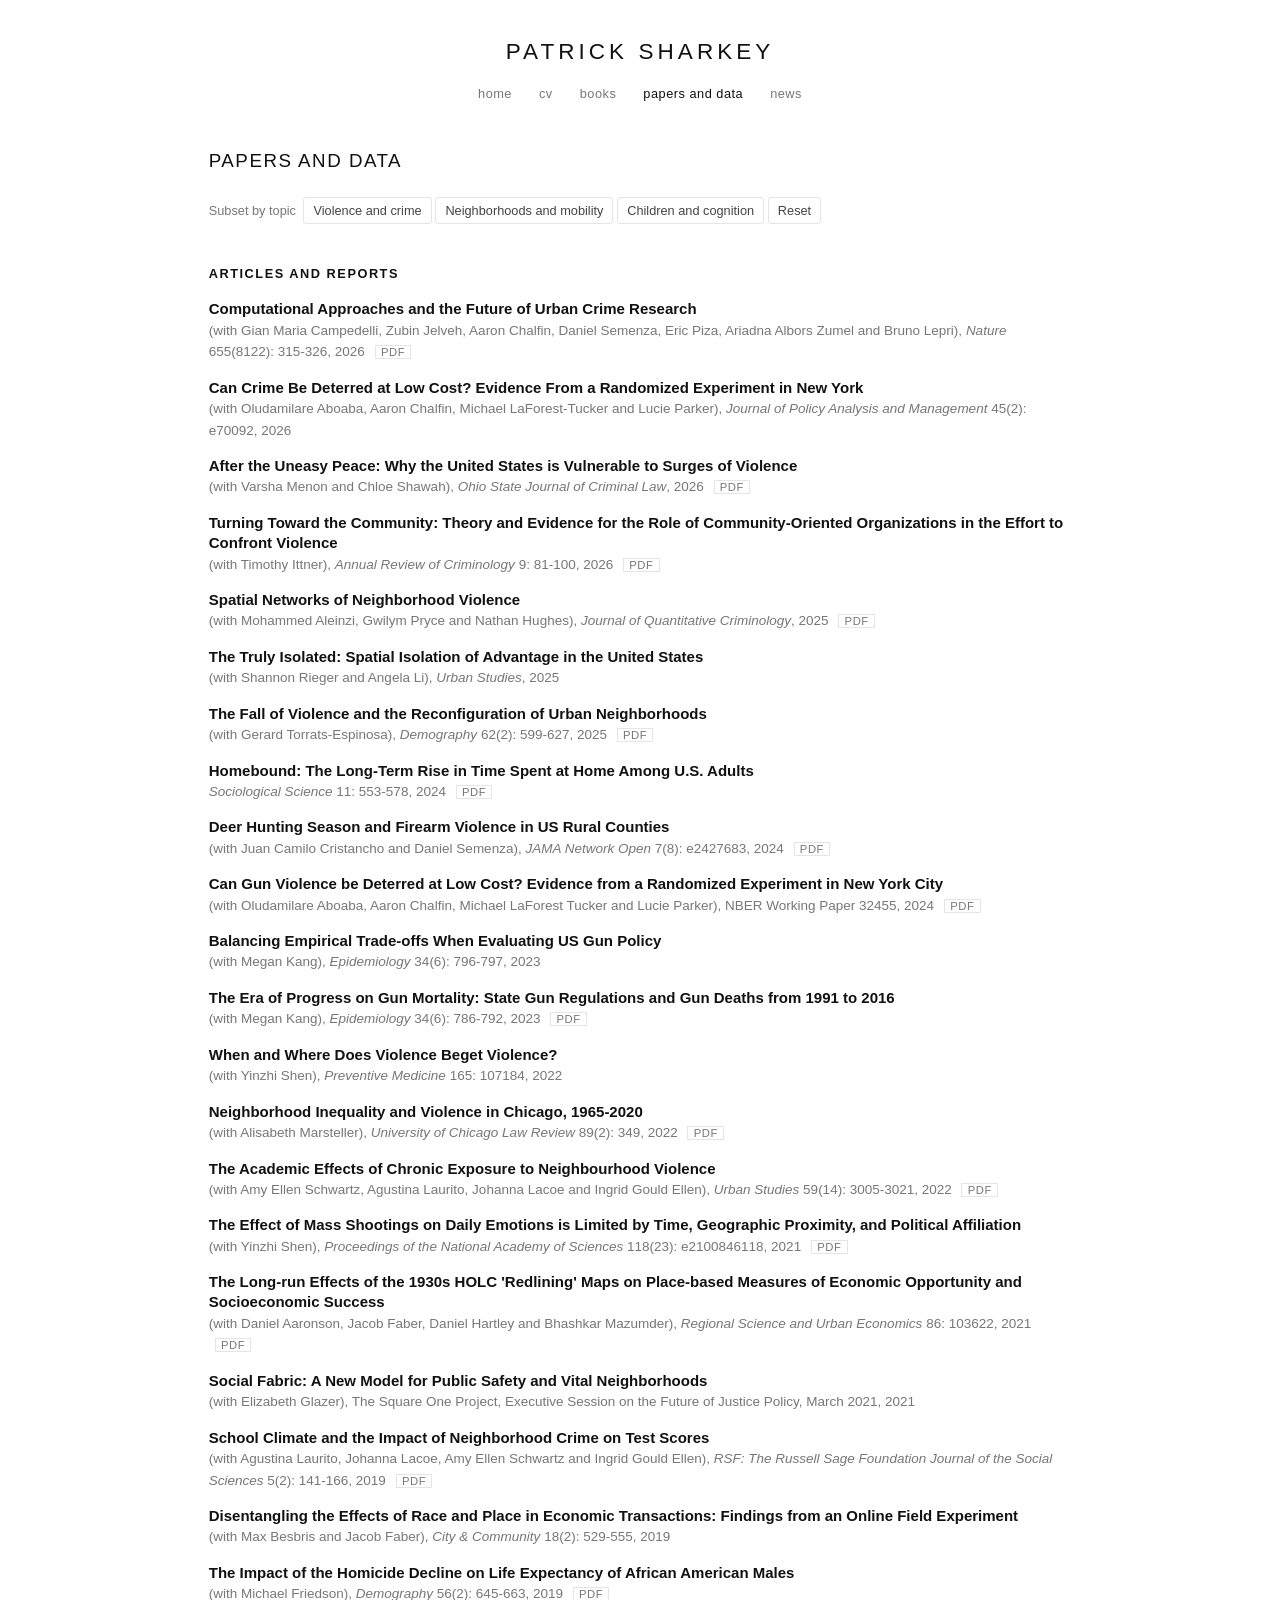
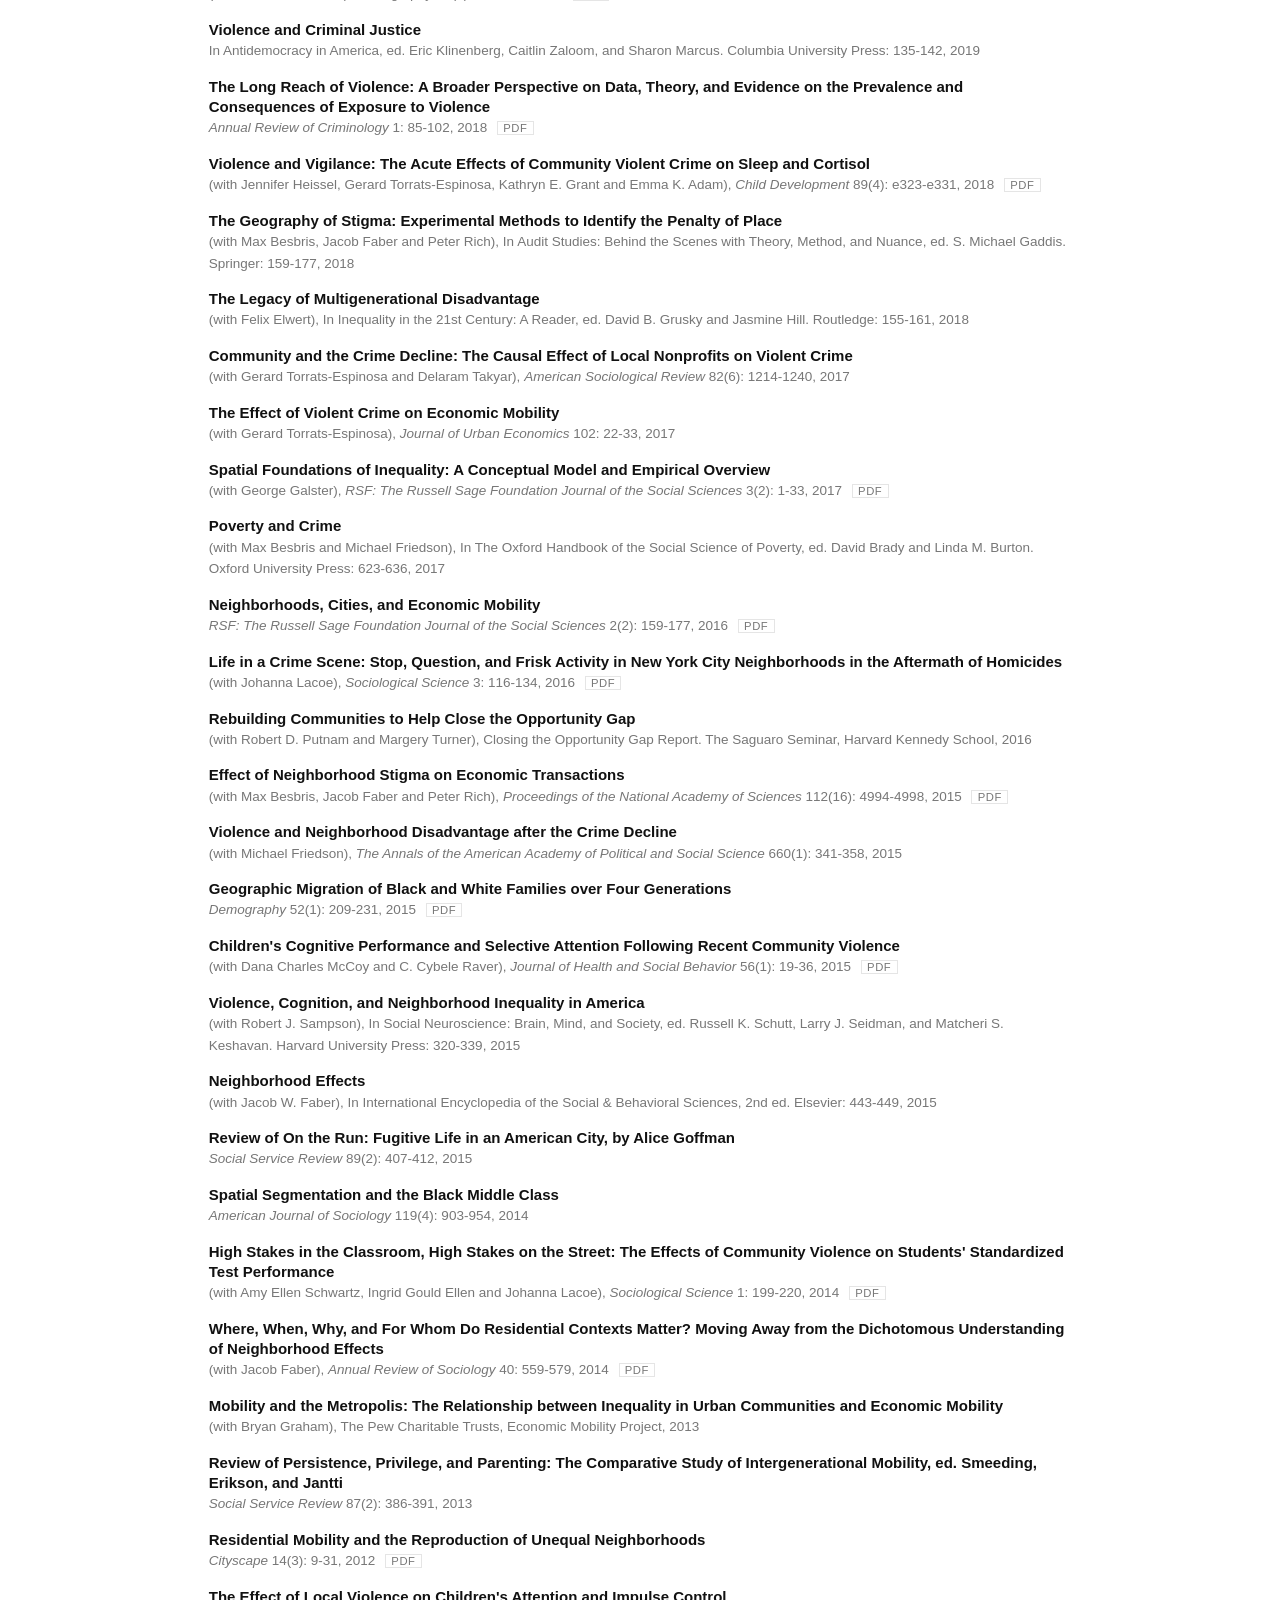
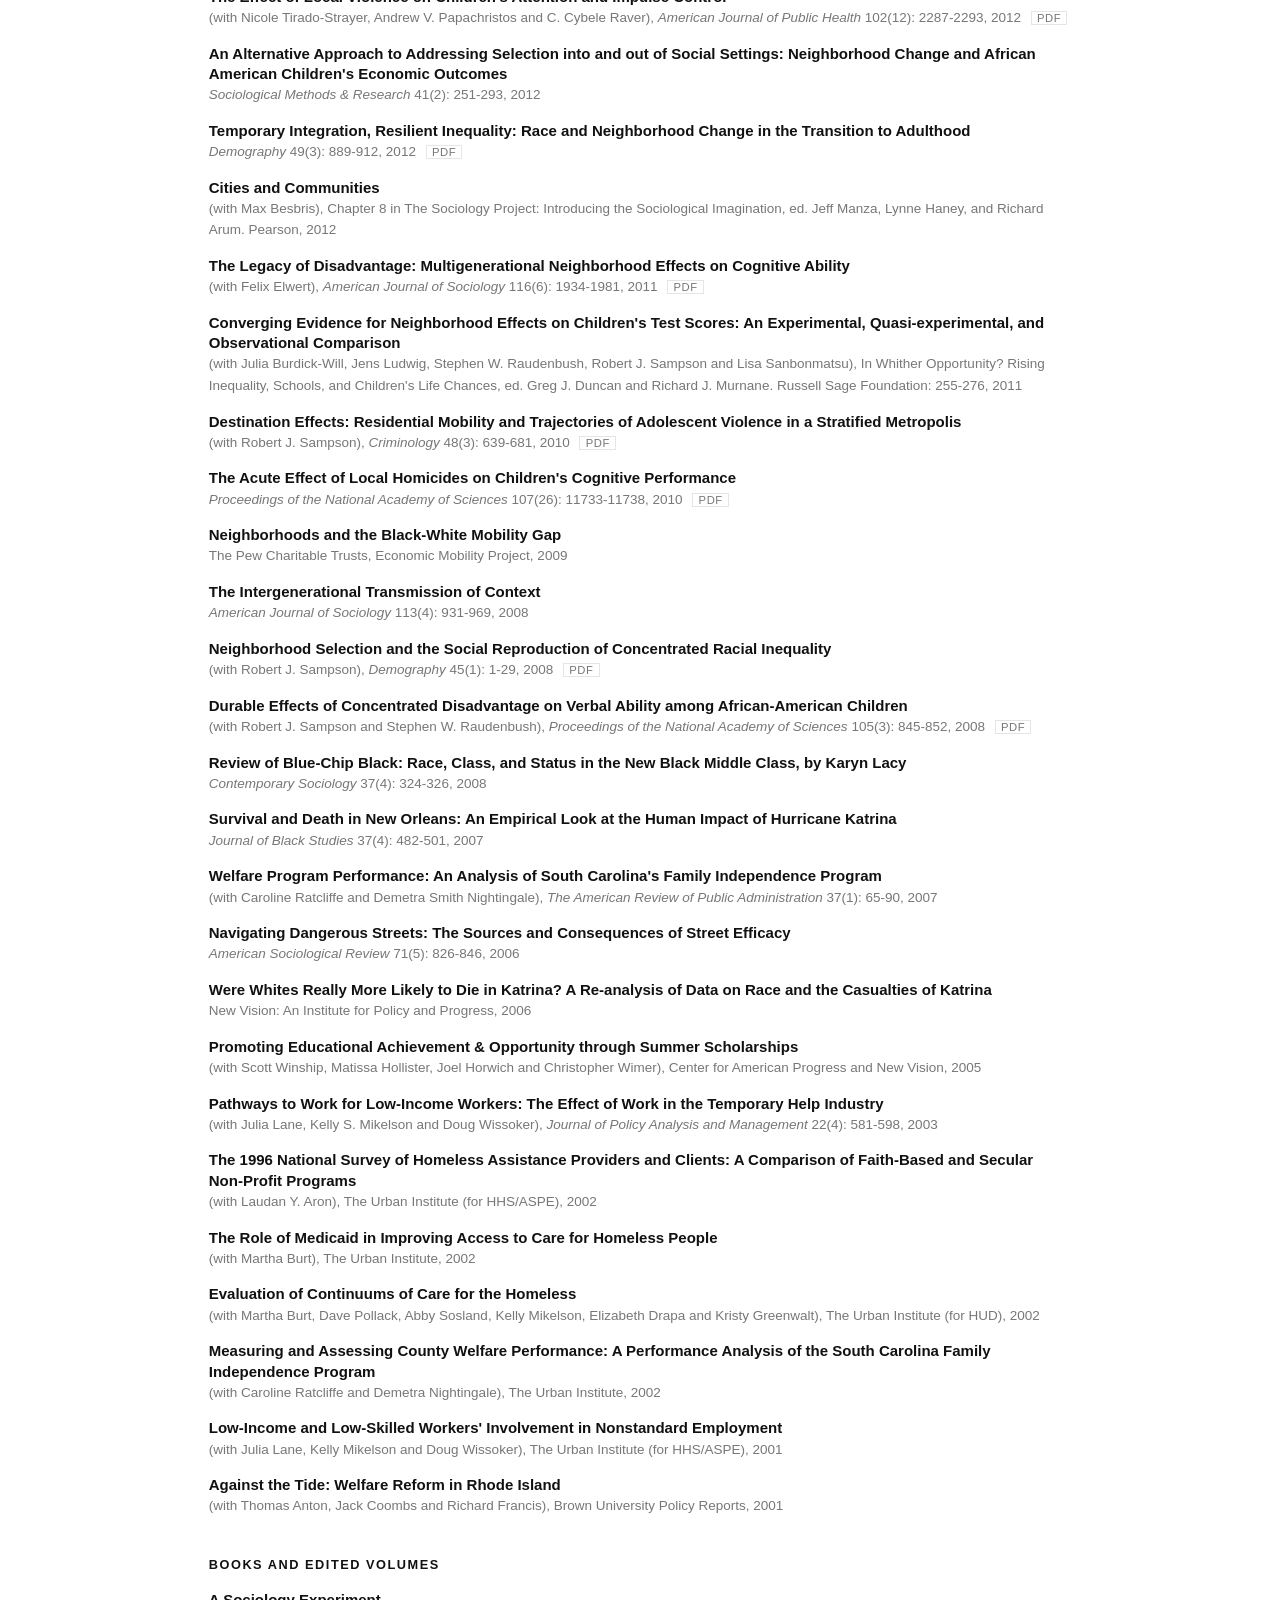
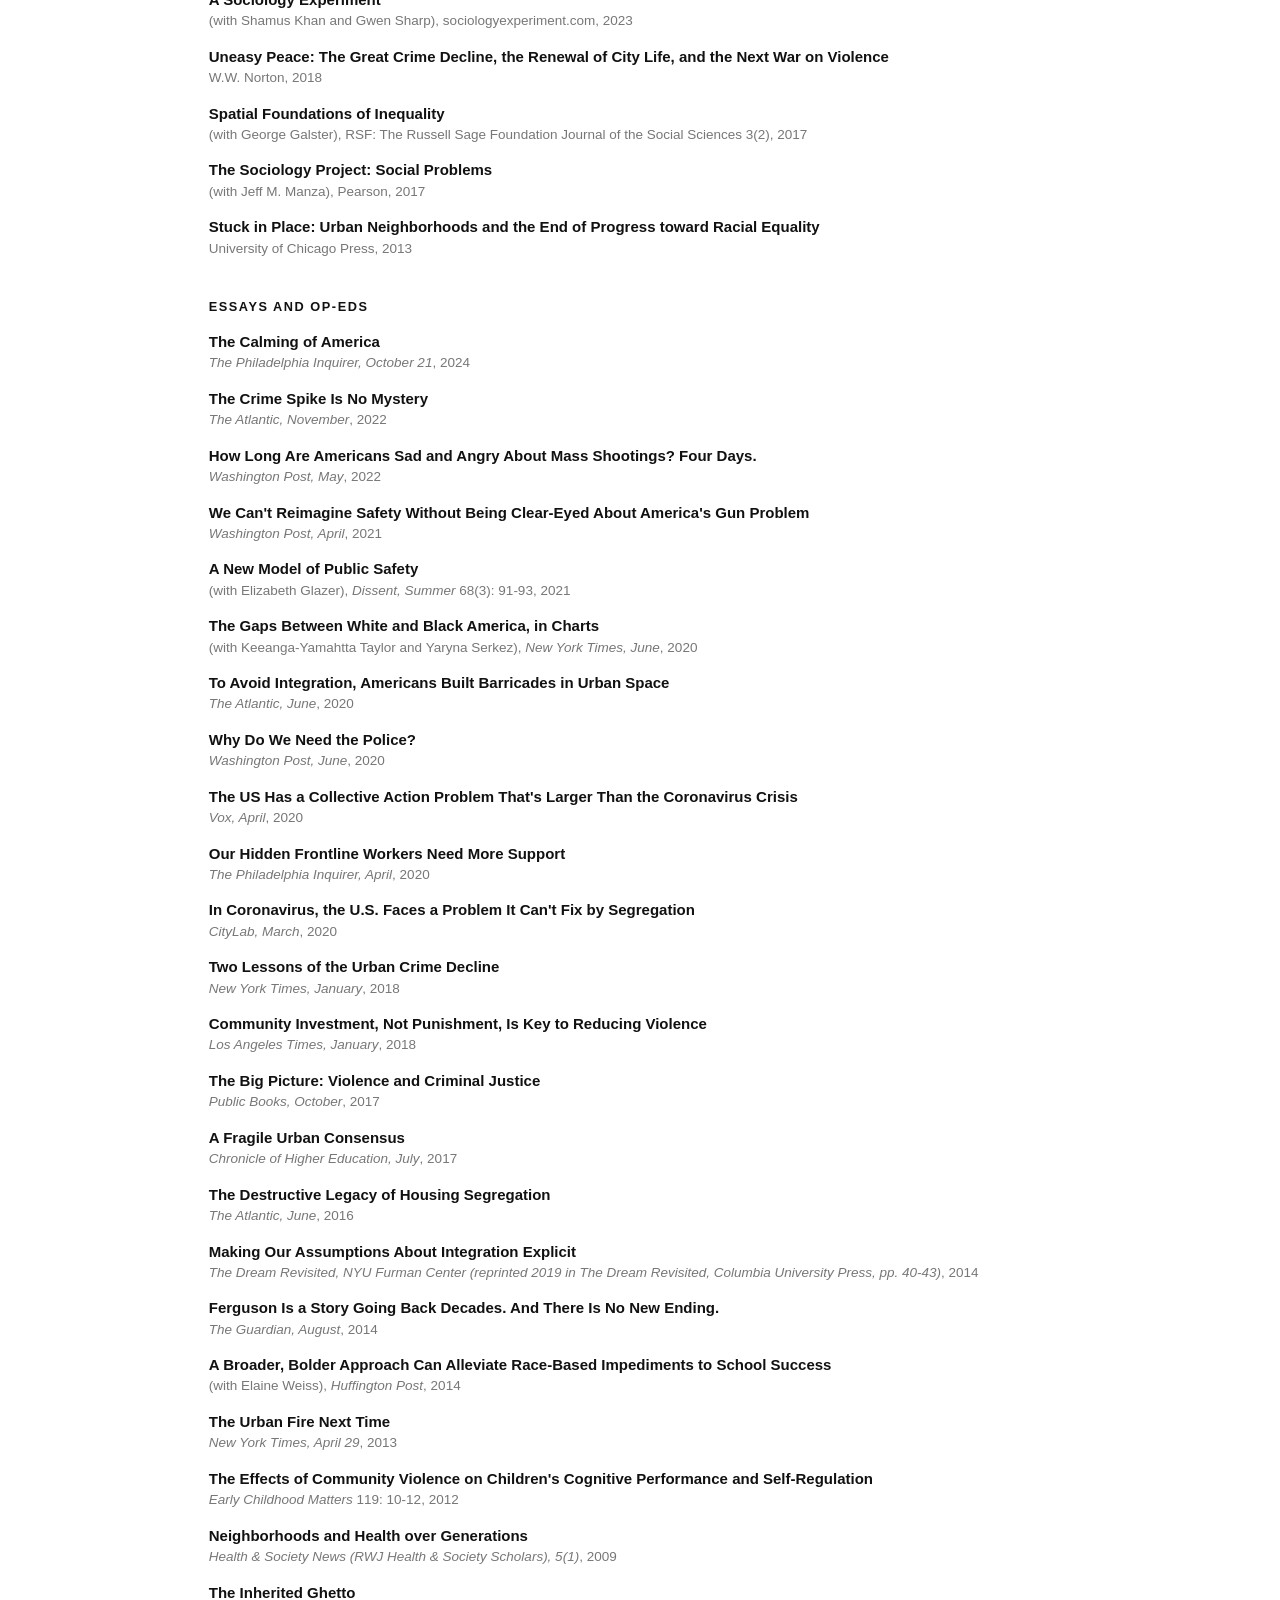
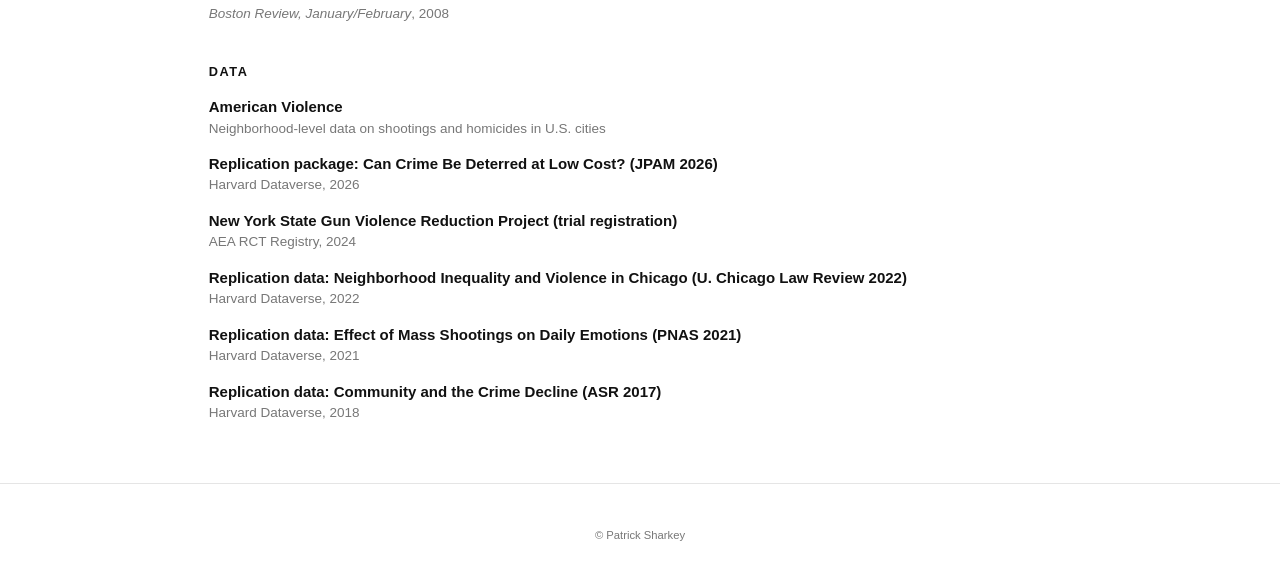
<file: papers.html>
<!DOCTYPE html>
<html lang="en">
<head>
<meta charset="utf-8">
<meta name="viewport" content="width=device-width, initial-scale=1">
<title>Papers and Data | Patrick Sharkey</title>
<link rel="stylesheet" href="style.css">
</head>
<body>
<header>
  <a class="name" href="index.html">PATRICK SHARKEY</a>
  <nav><a href="index.html">home</a><a href="bio.html">cv</a><a href="books.html">books</a><a href="papers.html" class="active">papers and data</a><a href="news.html">news</a></nav>
</header>
<main>
<h1>Papers and Data</h1><div class="filter"><span>Subset by topic</span><button data-topic="Violence and crime">Violence and crime</button><button data-topic="Neighborhoods and mobility">Neighborhoods and mobility</button><button data-topic="Children and cognition">Children and cognition</button><button data-topic="">Reset</button></div><h2>ARTICLES AND REPORTS</h2><div class="pwrap" data-topic="Violence and crime"><div class="paper"><div class="ptitle"><a href="https://doi.org/10.1038/s41586-026-10622-4">Computational Approaches and the Future of Urban Crime Research</a></div><div class="psub">(with Gian Maria Campedelli, Zubin Jelveh, Aaron Chalfin, Daniel Semenza, Eric Piza, Ariadna Albors Zumel and Bruno Lepri), <em>Nature</em> 655(8122): 315-326, 2026 <a class="pdf" href="https://doi.org/10.21428/cb6ab371.f56075af">PDF</a></div></div></div><div class="pwrap" data-topic="Violence and crime"><div class="paper"><div class="ptitle"><a href="https://doi.org/10.1002/pam.70092">Can Crime Be Deterred at Low Cost? Evidence From a Randomized Experiment in New York</a></div><div class="psub">(with Oludamilare Aboaba, Aaron Chalfin, Michael LaForest-Tucker and Lucie Parker), <em>Journal of Policy Analysis and Management</em> 45(2): e70092, 2026</div></div></div><div class="pwrap" data-topic="Violence and crime"><div class="paper"><div class="ptitle"><a href="https://kb.osu.edu/handle/1811/107499">After the Uneasy Peace: Why the United States is Vulnerable to Surges of Violence</a></div><div class="psub">(with Varsha Menon and Chloe Shawah), <em>Ohio State Journal of Criminal Law</em>, 2026 <a class="pdf" href="https://kb.osu.edu/bitstreams/b954fa04-229d-487c-b2a1-3ca0423901e3/download">PDF</a></div></div></div><div class="pwrap" data-topic="Violence and crime"><div class="paper"><div class="ptitle"><a href="https://doi.org/10.1146/annurev-criminol-111523-122521">Turning Toward the Community: Theory and Evidence for the Role of Community-Oriented Organizations in the Effort to Confront Violence</a></div><div class="psub">(with Timothy Ittner), <em>Annual Review of Criminology</em> 9: 81-100, 2026 <a class="pdf" href="https://doi.org/10.1146/annurev-criminol-111523-122521">PDF</a></div></div></div><div class="pwrap" data-topic="Violence and crime"><div class="paper"><div class="ptitle"><a href="https://doi.org/10.1007/s10940-025-09637-3">Spatial Networks of Neighborhood Violence</a></div><div class="psub">(with Mohammed Aleinzi, Gwilym Pryce and Nathan Hughes), <em>Journal of Quantitative Criminology</em>, 2025 <a class="pdf" href="https://link.springer.com/content/pdf/10.1007/s10940-025-09637-3.pdf">PDF</a></div></div></div><div class="pwrap" data-topic="Neighborhoods and mobility"><div class="paper"><div class="ptitle"><a href="https://doi.org/10.1177/00420980251387919">The Truly Isolated: Spatial Isolation of Advantage in the United States</a></div><div class="psub">(with Shannon Rieger and Angela Li), <em>Urban Studies</em>, 2025</div></div></div><div class="pwrap" data-topic="Violence and crime"><div class="paper"><div class="ptitle"><a href="https://doi.org/10.1215/00703370-11841397">The Fall of Violence and the Reconfiguration of Urban Neighborhoods</a></div><div class="psub">(with Gerard Torrats-Espinosa), <em>Demography</em> 62(2): 599-627, 2025 <a class="pdf" href="https://doi.org/10.1215/00703370-11841397">PDF</a></div></div></div><div class="pwrap" data-topic="Neighborhoods and mobility"><div class="paper"><div class="ptitle"><a href="https://doi.org/10.15195/v11.a20">Homebound: The Long-Term Rise in Time Spent at Home Among U.S. Adults</a></div><div class="psub"><em>Sociological Science</em> 11: 553-578, 2024 <a class="pdf" href="https://doi.org/10.15195/v11.a20">PDF</a></div></div></div><div class="pwrap" data-topic="Violence and crime"><div class="paper"><div class="ptitle"><a href="https://doi.org/10.1001/jamanetworkopen.2024.27683">Deer Hunting Season and Firearm Violence in US Rural Counties</a></div><div class="psub">(with Juan Camilo Cristancho and Daniel Semenza), <em>JAMA Network Open</em> 7(8): e2427683, 2024 <a class="pdf" href="https://jamanetwork.com/journals/jamanetworkopen/articlepdf/2822218/sharkey_2024_oi_240855_1723563149.57872.pdf">PDF</a></div></div></div><div class="pwrap" data-topic="Violence and crime"><div class="paper"><div class="ptitle"><a href="https://doi.org/10.3386/w32455">Can Gun Violence be Deterred at Low Cost? Evidence from a Randomized Experiment in New York City</a></div><div class="psub">(with Oludamilare Aboaba, Aaron Chalfin, Michael LaForest Tucker and Lucie Parker), NBER Working Paper 32455, 2024 <a class="pdf" href="https://doi.org/10.3386/w32455">PDF</a></div></div></div><div class="pwrap" data-topic="Violence and crime"><div class="paper"><div class="ptitle"><a href="https://doi.org/10.1097/ede.0000000000001665">Balancing Empirical Trade-offs When Evaluating US Gun Policy</a></div><div class="psub">(with Megan Kang), <em>Epidemiology</em> 34(6): 796-797, 2023</div></div></div><div class="pwrap" data-topic="Violence and crime"><div class="paper"><div class="ptitle"><a href="https://doi.org/10.1097/ede.0000000000001662">The Era of Progress on Gun Mortality: State Gun Regulations and Gun Deaths from 1991 to 2016</a></div><div class="psub">(with Megan Kang), <em>Epidemiology</em> 34(6): 786-792, 2023 <a class="pdf" href="https://doi.org/10.2139/ssrn.4493387">PDF</a></div></div></div><div class="pwrap" data-topic="Violence and crime"><div class="paper"><div class="ptitle"><a href="https://doi.org/10.1016/j.ypmed.2022.107184">When and Where Does Violence Beget Violence?</a></div><div class="psub">(with Yinzhi Shen), <em>Preventive Medicine</em> 165: 107184, 2022</div></div></div><div class="pwrap" data-topic="Violence and crime"><div class="paper"><div class="ptitle"><a href="https://lawreview.uchicago.edu/print-archive/neighborhood-inequality-and-violence-chicago-1965-2020">Neighborhood Inequality and Violence in Chicago, 1965-2020</a></div><div class="psub">(with Alisabeth Marsteller), <em>University of Chicago Law Review</em> 89(2): 349, 2022 <a class="pdf" href="https://lawreview.uchicago.edu/sites/default/files/03_Sharkey_Neighborhood%20Inequality%20and%20Violence%20in%20Chicago_89UCLR349.pdf">PDF</a></div></div></div><div class="pwrap" data-topic="Violence and crime"><div class="paper"><div class="ptitle"><a href="https://doi.org/10.1177/00420980211052149">The Academic Effects of Chronic Exposure to Neighbourhood Violence</a></div><div class="psub">(with Amy Ellen Schwartz, Agustina Laurito, Johanna Lacoe and Ingrid Gould Ellen), <em>Urban Studies</em> 59(14): 3005-3021, 2022 <a class="pdf" href="https://surface.syr.edu/cgi/viewcontent.cgi?article=1227&amp;context=cpr">PDF</a></div></div></div><div class="pwrap" data-topic="Violence and crime"><div class="paper"><div class="ptitle"><a href="https://doi.org/10.1073/pnas.2100846118">The Effect of Mass Shootings on Daily Emotions is Limited by Time, Geographic Proximity, and Political Affiliation</a></div><div class="psub">(with Yinzhi Shen), <em>Proceedings of the National Academy of Sciences</em> 118(23): e2100846118, 2021 <a class="pdf" href="https://www.ncbi.nlm.nih.gov/pmc/articles/8202016">PDF</a></div></div></div><div class="pwrap" data-topic="Neighborhoods and mobility"><div class="paper"><div class="ptitle"><a href="https://doi.org/10.1016/j.regsciurbeco.2020.103622">The Long-run Effects of the 1930s HOLC &#x27;Redlining&#x27; Maps on Place-based Measures of Economic Opportunity and Socioeconomic Success</a></div><div class="psub">(with Daniel Aaronson, Jacob Faber, Daniel Hartley and Bhashkar Mazumder), <em>Regional Science and Urban Economics</em> 86: 103622, 2021 <a class="pdf" href="https://doi.org/10.21033/wp-2020-33">PDF</a></div></div></div><div class="pwrap" data-topic="Violence and crime"><div class="paper"><div class="ptitle"><a href="https://static.prisonpolicy.org/scans/square_one_project/sop_publicsafety.pdf">Social Fabric: A New Model for Public Safety and Vital Neighborhoods</a></div><div class="psub">(with Elizabeth Glazer), The Square One Project, Executive Session on the Future of Justice Policy, March 2021, 2021</div></div></div><div class="pwrap" data-topic="Violence and crime"><div class="paper"><div class="ptitle"><a href="https://doi.org/10.7758/rsf.2019.5.2.08">School Climate and the Impact of Neighborhood Crime on Test Scores</a></div><div class="psub">(with Agustina Laurito, Johanna Lacoe, Amy Ellen Schwartz and Ingrid Gould Ellen), <em>RSF: The Russell Sage Foundation Journal of the Social Sciences</em> 5(2): 141-166, 2019 <a class="pdf" href="https://doi.org/10.7758/rsf.2019.5.2.08">PDF</a></div></div></div><div class="pwrap" data-topic="Neighborhoods and mobility"><div class="paper"><div class="ptitle"><a href="https://doi.org/10.1111/cico.12394">Disentangling the Effects of Race and Place in Economic Transactions: Findings from an Online Field Experiment</a></div><div class="psub">(with Max Besbris and Jacob Faber), <em>City &amp; Community</em> 18(2): 529-555, 2019</div></div></div><div class="pwrap" data-topic="Violence and crime"><div class="paper"><div class="ptitle"><a href="https://doi.org/10.1007/s13524-019-00768-4">The Impact of the Homicide Decline on Life Expectancy of African American Males</a></div><div class="psub">(with Michael Friedson), <em>Demography</em> 56(2): 645-663, 2019 <a class="pdf" href="https://read.dukeupress.edu/demography/article-pdf/56/2/645/843036/645sharkey.pdf">PDF</a></div></div></div><div class="pwrap" data-topic="Violence and crime"><div class="paper"><div class="ptitle"><a href="https://doi.org/10.7312/klin19010-016">Violence and Criminal Justice</a></div><div class="psub">In Antidemocracy in America, ed. Eric Klinenberg, Caitlin Zaloom, and Sharon Marcus. Columbia University Press: 135-142, 2019</div></div></div><div class="pwrap" data-topic="Violence and crime"><div class="paper"><div class="ptitle"><a href="https://doi.org/10.1146/annurev-criminol-032317-092316">The Long Reach of Violence: A Broader Perspective on Data, Theory, and Evidence on the Prevalence and Consequences of Exposure to Violence</a></div><div class="psub"><em>Annual Review of Criminology</em> 1: 85-102, 2018 <a class="pdf" href="https://www.annualreviews.org/doi/pdf/10.1146/annurev-criminol-032317-092316">PDF</a></div></div></div><div class="pwrap" data-topic="Violence and crime"><div class="paper"><div class="ptitle"><a href="https://doi.org/10.1111/cdev.12889">Violence and Vigilance: The Acute Effects of Community Violent Crime on Sleep and Cortisol</a></div><div class="psub">(with Jennifer Heissel, Gerard Torrats-Espinosa, Kathryn E. Grant and Emma K. Adam), <em>Child Development</em> 89(4): e323-e331, 2018 <a class="pdf" href="https://www.ncbi.nlm.nih.gov/pmc/articles/5783802">PDF</a></div></div></div><div class="pwrap" data-topic="Neighborhoods and mobility"><div class="paper"><div class="ptitle"><a href="https://doi.org/10.1007/978-3-319-71153-9_8">The Geography of Stigma: Experimental Methods to Identify the Penalty of Place</a></div><div class="psub">(with Max Besbris, Jacob Faber and Peter Rich), In Audit Studies: Behind the Scenes with Theory, Method, and Nuance, ed. S. Michael Gaddis. Springer: 159-177, 2018</div></div></div><div class="pwrap" data-topic="Other"><div class="paper"><div class="ptitle"><a href="https://doi.org/10.4324/9780429499821-29">The Legacy of Multigenerational Disadvantage</a></div><div class="psub">(with Felix Elwert), In Inequality in the 21st Century: A Reader, ed. David B. Grusky and Jasmine Hill. Routledge: 155-161, 2018</div></div></div><div class="pwrap" data-topic="Violence and crime"><div class="paper"><div class="ptitle"><a href="https://doi.org/10.1177/0003122417736289">Community and the Crime Decline: The Causal Effect of Local Nonprofits on Violent Crime</a></div><div class="psub">(with Gerard Torrats-Espinosa and Delaram Takyar), <em>American Sociological Review</em> 82(6): 1214-1240, 2017</div></div></div><div class="pwrap" data-topic="Violence and crime"><div class="paper"><div class="ptitle"><a href="https://doi.org/10.1016/j.jue.2017.07.001">The Effect of Violent Crime on Economic Mobility</a></div><div class="psub">(with Gerard Torrats-Espinosa), <em>Journal of Urban Economics</em> 102: 22-33, 2017</div></div></div><div class="pwrap" data-topic="Neighborhoods and mobility"><div class="paper"><div class="ptitle"><a href="https://doi.org/10.7758/rsf.2017.3.2.01">Spatial Foundations of Inequality: A Conceptual Model and Empirical Overview</a></div><div class="psub">(with George Galster), <em>RSF: The Russell Sage Foundation Journal of the Social Sciences</em> 3(2): 1-33, 2017 <a class="pdf" href="https://doi.org/10.7758/rsf.2017.3.2.01">PDF</a></div></div></div><div class="pwrap" data-topic="Violence and crime"><div class="paper"><div class="ptitle"><a href="https://doi.org/10.1093/oxfordhb/9780199914050.013.28">Poverty and Crime</a></div><div class="psub">(with Max Besbris and Michael Friedson), In The Oxford Handbook of the Social Science of Poverty, ed. David Brady and Linda M. Burton. Oxford University Press: 623-636, 2017</div></div></div><div class="pwrap" data-topic="Neighborhoods and mobility"><div class="paper"><div class="ptitle"><a href="https://doi.org/10.7758/rsf.2016.2.2.07">Neighborhoods, Cities, and Economic Mobility</a></div><div class="psub"><em>RSF: The Russell Sage Foundation Journal of the Social Sciences</em> 2(2): 159-177, 2016 <a class="pdf" href="https://doi.org/10.7758/rsf.2016.2.2.07">PDF</a></div></div></div><div class="pwrap" data-topic="Violence and crime"><div class="paper"><div class="ptitle"><a href="https://doi.org/10.15195/v3.a7">Life in a Crime Scene: Stop, Question, and Frisk Activity in New York City Neighborhoods in the Aftermath of Homicides</a></div><div class="psub">(with Johanna Lacoe), <em>Sociological Science</em> 3: 116-134, 2016 <a class="pdf" href="https://doi.org/10.15195/v3.a7">PDF</a></div></div></div><div class="pwrap" data-topic="Other"><div class="paper"><div class="ptitle"><a href="https://feeds.issuelab.org/resources/24361/24361.pdf">Rebuilding Communities to Help Close the Opportunity Gap</a></div><div class="psub">(with Robert D. Putnam and Margery Turner), Closing the Opportunity Gap Report. The Saguaro Seminar, Harvard Kennedy School, 2016</div></div></div><div class="pwrap" data-topic="Neighborhoods and mobility"><div class="paper"><div class="ptitle"><a href="https://doi.org/10.1073/pnas.1414139112">Effect of Neighborhood Stigma on Economic Transactions</a></div><div class="psub">(with Max Besbris, Jacob Faber and Peter Rich), <em>Proceedings of the National Academy of Sciences</em> 112(16): 4994-4998, 2015 <a class="pdf" href="https://www.ncbi.nlm.nih.gov/pmc/articles/4413302">PDF</a></div></div></div><div class="pwrap" data-topic="Violence and crime"><div class="paper"><div class="ptitle"><a href="https://doi.org/10.1177/0002716215579825">Violence and Neighborhood Disadvantage after the Crime Decline</a></div><div class="psub">(with Michael Friedson), <em>The Annals of the American Academy of Political and Social Science</em> 660(1): 341-358, 2015</div></div></div><div class="pwrap" data-topic="Neighborhoods and mobility"><div class="paper"><div class="ptitle"><a href="https://doi.org/10.1007/s13524-014-0368-8">Geographic Migration of Black and White Families over Four Generations</a></div><div class="psub"><em>Demography</em> 52(1): 209-231, 2015 <a class="pdf" href="https://read.dukeupress.edu/demography/article-pdf/52/1/209/877188/209sharkey.pdf">PDF</a></div></div></div><div class="pwrap" data-topic="Violence and crime"><div class="paper"><div class="ptitle"><a href="https://doi.org/10.1177/0022146514567576">Children&#x27;s Cognitive Performance and Selective Attention Following Recent Community Violence</a></div><div class="psub">(with Dana Charles McCoy and C. Cybele Raver), <em>Journal of Health and Social Behavior</em> 56(1): 19-36, 2015 <a class="pdf" href="https://www.ncbi.nlm.nih.gov/pmc/articles/4671628">PDF</a></div></div></div><div class="pwrap" data-topic="Violence and crime"><div class="paper"><div class="ptitle"><a href="https://doi.org/10.4159/9780674286719-013">Violence, Cognition, and Neighborhood Inequality in America</a></div><div class="psub">(with Robert J. Sampson), In Social Neuroscience: Brain, Mind, and Society, ed. Russell K. Schutt, Larry J. Seidman, and Matcheri S. Keshavan. Harvard University Press: 320-339, 2015</div></div></div><div class="pwrap" data-topic="Neighborhoods and mobility"><div class="paper"><div class="ptitle"><a href="https://doi.org/10.1016/b978-0-08-097086-8.32189-4">Neighborhood Effects</a></div><div class="psub">(with Jacob W. Faber), In International Encyclopedia of the Social &amp; Behavioral Sciences, 2nd ed. Elsevier: 443-449, 2015</div></div></div><div class="pwrap" data-topic="Other"><div class="paper"><div class="ptitle"><a href="https://doi.org/10.1086/681934">Review of On the Run: Fugitive Life in an American City, by Alice Goffman</a></div><div class="psub"><em>Social Service Review</em> 89(2): 407-412, 2015</div></div></div><div class="pwrap" data-topic="Neighborhoods and mobility"><div class="paper"><div class="ptitle"><a href="https://doi.org/10.1086/674561">Spatial Segmentation and the Black Middle Class</a></div><div class="psub"><em>American Journal of Sociology</em> 119(4): 903-954, 2014</div></div></div><div class="pwrap" data-topic="Violence and crime"><div class="paper"><div class="ptitle"><a href="https://doi.org/10.15195/v1.a14">High Stakes in the Classroom, High Stakes on the Street: The Effects of Community Violence on Students&#x27; Standardized Test Performance</a></div><div class="psub">(with Amy Ellen Schwartz, Ingrid Gould Ellen and Johanna Lacoe), <em>Sociological Science</em> 1: 199-220, 2014 <a class="pdf" href="https://doi.org/10.15195/v1.a14">PDF</a></div></div></div><div class="pwrap" data-topic="Neighborhoods and mobility"><div class="paper"><div class="ptitle"><a href="https://doi.org/10.1146/annurev-soc-071913-043350">Where, When, Why, and For Whom Do Residential Contexts Matter? Moving Away from the Dichotomous Understanding of Neighborhood Effects</a></div><div class="psub">(with Jacob Faber), <em>Annual Review of Sociology</em> 40: 559-579, 2014 <a class="pdf" href="https://www.annualreviews.org/doi/pdf/10.1146/annurev-soc-071913-043350">PDF</a></div></div></div><div class="pwrap" data-topic="Neighborhoods and mobility"><div class="paper"><div class="ptitle"><a href="https://eric.ed.gov/?id=ED585088">Mobility and the Metropolis: The Relationship between Inequality in Urban Communities and Economic Mobility</a></div><div class="psub">(with Bryan Graham), The Pew Charitable Trusts, Economic Mobility Project, 2013</div></div></div><div class="pwrap" data-topic="Neighborhoods and mobility"><div class="paper"><div class="ptitle"><a href="https://doi.org/10.1086/673093">Review of Persistence, Privilege, and Parenting: The Comparative Study of Intergenerational Mobility, ed. Smeeding, Erikson, and Jantti</a></div><div class="psub"><em>Social Service Review</em> 87(2): 386-391, 2013</div></div></div><div class="pwrap" data-topic="Neighborhoods and mobility"><div class="paper"><div class="ptitle"><a href="https://www.huduser.gov/portal/periodicals/cityscpe/vol14num3/index.html">Residential Mobility and the Reproduction of Unequal Neighborhoods</a></div><div class="psub"><em>Cityscape</em> 14(3): 9-31, 2012 <a class="pdf" href="https://www.huduser.gov/portal/publications/Cityscape_Nov2012.pdf">PDF</a></div></div></div><div class="pwrap" data-topic="Violence and crime"><div class="paper"><div class="ptitle"><a href="https://doi.org/10.2105/ajph.2012.300789">The Effect of Local Violence on Children&#x27;s Attention and Impulse Control</a></div><div class="psub">(with Nicole Tirado-Strayer, Andrew V. Papachristos and C. Cybele Raver), <em>American Journal of Public Health</em> 102(12): 2287-2293, 2012 <a class="pdf" href="https://www.ncbi.nlm.nih.gov/pmc/articles/3519330">PDF</a></div></div></div><div class="pwrap" data-topic="Neighborhoods and mobility"><div class="paper"><div class="ptitle"><a href="https://doi.org/10.1177/0049124112452391">An Alternative Approach to Addressing Selection into and out of Social Settings: Neighborhood Change and African American Children&#x27;s Economic Outcomes</a></div><div class="psub"><em>Sociological Methods &amp; Research</em> 41(2): 251-293, 2012</div></div></div><div class="pwrap" data-topic="Neighborhoods and mobility"><div class="paper"><div class="ptitle"><a href="https://doi.org/10.1007/s13524-012-0105-0">Temporary Integration, Resilient Inequality: Race and Neighborhood Change in the Transition to Adulthood</a></div><div class="psub"><em>Demography</em> 49(3): 889-912, 2012 <a class="pdf" href="https://read.dukeupress.edu/demography/article-pdf/49/3/889/882173/889sharkey.pdf">PDF</a></div></div></div><div class="pwrap" data-topic="Other"><div class="paper"><div class="ptitle">Cities and Communities</div><div class="psub">(with Max Besbris), Chapter 8 in The Sociology Project: Introducing the Sociological Imagination, ed. Jeff Manza, Lynne Haney, and Richard Arum. Pearson, 2012</div></div></div><div class="pwrap" data-topic="Neighborhoods and mobility"><div class="paper"><div class="ptitle"><a href="https://doi.org/10.1086/660009">The Legacy of Disadvantage: Multigenerational Neighborhood Effects on Cognitive Ability</a></div><div class="psub">(with Felix Elwert), <em>American Journal of Sociology</em> 116(6): 1934-1981, 2011 <a class="pdf" href="https://www.ncbi.nlm.nih.gov/pmc/articles/3286027">PDF</a></div></div></div><div class="pwrap" data-topic="Neighborhoods and mobility"><div class="paper"><div class="ptitle"><a href="https://www.russellsage.org/publications/whither-opportunity">Converging Evidence for Neighborhood Effects on Children&#x27;s Test Scores: An Experimental, Quasi-experimental, and Observational Comparison</a></div><div class="psub">(with Julia Burdick-Will, Jens Ludwig, Stephen W. Raudenbush, Robert J. Sampson and Lisa Sanbonmatsu), In Whither Opportunity? Rising Inequality, Schools, and Children&#x27;s Life Chances, ed. Greg J. Duncan and Richard J. Murnane. Russell Sage Foundation: 255-276, 2011</div></div></div><div class="pwrap" data-topic="Violence and crime"><div class="paper"><div class="ptitle"><a href="https://doi.org/10.1111/j.1745-9125.2010.00198.x">Destination Effects: Residential Mobility and Trajectories of Adolescent Violence in a Stratified Metropolis</a></div><div class="psub">(with Robert J. Sampson), <em>Criminology</em> 48(3): 639-681, 2010 <a class="pdf" href="https://www.ncbi.nlm.nih.gov/pmc/articles/3041943">PDF</a></div></div></div><div class="pwrap" data-topic="Violence and crime"><div class="paper"><div class="ptitle"><a href="https://doi.org/10.1073/pnas.1000690107">The Acute Effect of Local Homicides on Children&#x27;s Cognitive Performance</a></div><div class="psub"><em>Proceedings of the National Academy of Sciences</em> 107(26): 11733-11738, 2010 <a class="pdf" href="https://www.ncbi.nlm.nih.gov/pmc/articles/2900647">PDF</a></div></div></div><div class="pwrap" data-topic="Neighborhoods and mobility"><div class="paper"><div class="ptitle"><a href="https://www.pewtrusts.org/-/media/legacy/uploadedfiles/pcs_assets/2009/pewneighborhoodses1pdf.pdf">Neighborhoods and the Black-White Mobility Gap</a></div><div class="psub">The Pew Charitable Trusts, Economic Mobility Project, 2009</div></div></div><div class="pwrap" data-topic="Neighborhoods and mobility"><div class="paper"><div class="ptitle"><a href="https://doi.org/10.1086/522804">The Intergenerational Transmission of Context</a></div><div class="psub"><em>American Journal of Sociology</em> 113(4): 931-969, 2008</div></div></div><div class="pwrap" data-topic="Neighborhoods and mobility"><div class="paper"><div class="ptitle"><a href="https://doi.org/10.1353/dem.2008.0012">Neighborhood Selection and the Social Reproduction of Concentrated Racial Inequality</a></div><div class="psub">(with Robert J. Sampson), <em>Demography</em> 45(1): 1-29, 2008 <a class="pdf" href="https://www.ncbi.nlm.nih.gov/pmc/articles/2831380">PDF</a></div></div></div><div class="pwrap" data-topic="Children and cognition"><div class="paper"><div class="ptitle"><a href="https://doi.org/10.1073/pnas.0710189104">Durable Effects of Concentrated Disadvantage on Verbal Ability among African-American Children</a></div><div class="psub">(with Robert J. Sampson and Stephen W. Raudenbush), <em>Proceedings of the National Academy of Sciences</em> 105(3): 845-852, 2008 <a class="pdf" href="https://www.ncbi.nlm.nih.gov/pmc/articles/2242679">PDF</a></div></div></div><div class="pwrap" data-topic="Other"><div class="paper"><div class="ptitle"><a href="https://doi.org/10.1177/009430610803700411">Review of Blue-Chip Black: Race, Class, and Status in the New Black Middle Class, by Karyn Lacy</a></div><div class="psub"><em>Contemporary Sociology</em> 37(4): 324-326, 2008</div></div></div><div class="pwrap" data-topic="Other"><div class="paper"><div class="ptitle"><a href="https://doi.org/10.1177/0021934706296188">Survival and Death in New Orleans: An Empirical Look at the Human Impact of Hurricane Katrina</a></div><div class="psub"><em>Journal of Black Studies</em> 37(4): 482-501, 2007</div></div></div><div class="pwrap" data-topic="Welfare and labor policy"><div class="paper"><div class="ptitle"><a href="https://doi.org/10.1177/0275074006288307">Welfare Program Performance: An Analysis of South Carolina&#x27;s Family Independence Program</a></div><div class="psub">(with Caroline Ratcliffe and Demetra Smith Nightingale), <em>The American Review of Public Administration</em> 37(1): 65-90, 2007</div></div></div><div class="pwrap" data-topic="Violence and crime"><div class="paper"><div class="ptitle"><a href="https://doi.org/10.1177/000312240607100506">Navigating Dangerous Streets: The Sources and Consequences of Street Efficacy</a></div><div class="psub"><em>American Sociological Review</em> 71(5): 826-846, 2006</div></div></div><div class="pwrap" data-topic="Other"><div class="paper"><div class="ptitle">Were Whites Really More Likely to Die in Katrina? A Re-analysis of Data on Race and the Casualties of Katrina</div><div class="psub">New Vision: An Institute for Policy and Progress, 2006</div></div></div><div class="pwrap" data-topic="Welfare and labor policy"><div class="paper"><div class="ptitle"><a href="http://cdn.americanprogress.org/wp-content/uploads/kf/SUMMER_SCHOLARSHIP.PDF">Promoting Educational Achievement &amp; Opportunity through Summer Scholarships</a></div><div class="psub">(with Scott Winship, Matissa Hollister, Joel Horwich and Christopher Wimer), Center for American Progress and New Vision, 2005</div></div></div><div class="pwrap" data-topic="Welfare and labor policy"><div class="paper"><div class="ptitle"><a href="https://doi.org/10.1002/pam.10156">Pathways to Work for Low-Income Workers: The Effect of Work in the Temporary Help Industry</a></div><div class="psub">(with Julia Lane, Kelly S. Mikelson and Doug Wissoker), <em>Journal of Policy Analysis and Management</em> 22(4): 581-598, 2003</div></div></div><div class="pwrap" data-topic="Welfare and labor policy"><div class="paper"><div class="ptitle"><a href="https://aspe.hhs.gov/reports/1996-national-survey-homeless-assistance-providers-clients-comparison-faith-based-secular-non-profit-0">The 1996 National Survey of Homeless Assistance Providers and Clients: A Comparison of Faith-Based and Secular Non-Profit Programs</a></div><div class="psub">(with Laudan Y. Aron), The Urban Institute (for HHS/ASPE), 2002</div></div></div><div class="pwrap" data-topic="Welfare and labor policy"><div class="paper"><div class="ptitle"><a href="https://wagner.nyu.edu/files/faculty/publications/PS_4.pdf">The Role of Medicaid in Improving Access to Care for Homeless People</a></div><div class="psub">(with Martha Burt), The Urban Institute, 2002</div></div></div><div class="pwrap" data-topic="Welfare and labor policy"><div class="paper"><div class="ptitle"><a href="https://www.huduser.gov/Publications/pdf/continuums_of_care.pdf">Evaluation of Continuums of Care for the Homeless</a></div><div class="psub">(with Martha Burt, Dave Pollack, Abby Sosland, Kelly Mikelson, Elizabeth Drapa and Kristy Greenwalt), The Urban Institute (for HUD), 2002</div></div></div><div class="pwrap" data-topic="Welfare and labor policy"><div class="paper"><div class="ptitle"><a href="https://wagner.nyu.edu/impact/research/publications/welfare-program-performance">Measuring and Assessing County Welfare Performance: A Performance Analysis of the South Carolina Family Independence Program</a></div><div class="psub">(with Caroline Ratcliffe and Demetra Nightingale), The Urban Institute, 2002</div></div></div><div class="pwrap" data-topic="Welfare and labor policy"><div class="paper"><div class="ptitle"><a href="https://wagner.nyu.edu/files/faculty/publications/PS_1.pdf">Low-Income and Low-Skilled Workers&#x27; Involvement in Nonstandard Employment</a></div><div class="psub">(with Julia Lane, Kelly Mikelson and Doug Wissoker), The Urban Institute (for HHS/ASPE), 2001</div></div></div><div class="pwrap" data-topic="Welfare and labor policy"><div class="paper"><div class="ptitle">Against the Tide: Welfare Reform in Rhode Island</div><div class="psub">(with Thomas Anton, Jack Coombs and Richard Francis), Brown University Policy Reports, 2001</div></div></div><h2>BOOKS AND EDITED VOLUMES</h2><div class="pwrap" data-topic="Other"><div class="paper"><div class="ptitle"><a href="https://www.sociologyexperiment.com/">A Sociology Experiment</a></div><div class="psub">(with Shamus Khan and Gwen Sharp), sociologyexperiment.com, 2023</div></div></div><div class="pwrap" data-topic="Violence and crime"><div class="paper"><div class="ptitle"><a href="https://wwnorton.com/books/Uneasy-Peace/">Uneasy Peace: The Great Crime Decline, the Renewal of City Life, and the Next War on Violence</a></div><div class="psub">W.W. Norton, 2018</div></div></div><div class="pwrap" data-topic="Neighborhoods and mobility"><div class="paper"><div class="ptitle"><a href="https://www.rsfjournal.org/content/3/2">Spatial Foundations of Inequality</a></div><div class="psub">(with George Galster), RSF: The Russell Sage Foundation Journal of the Social Sciences 3(2), 2017</div></div></div><div class="pwrap" data-topic="Other"><div class="paper"><div class="ptitle">The Sociology Project: Social Problems</div><div class="psub">(with Jeff M. Manza), Pearson, 2017</div></div></div><div class="pwrap" data-topic="Neighborhoods and mobility"><div class="paper"><div class="ptitle"><a href="https://doi.org/10.7208/chicago/9780226924267.001.0001">Stuck in Place: Urban Neighborhoods and the End of Progress toward Racial Equality</a></div><div class="psub">University of Chicago Press, 2013</div></div></div><h2>ESSAYS AND OP-EDS</h2><div class="pwrap" data-topic="Other"><div class="paper"><div class="ptitle"><a href="https://www.inquirer.com/opinion/commentary/gun-violence-biden-harris-american-rescue-plan-shootings-decline-20241021.html">The Calming of America</a></div><div class="psub"><em>The Philadelphia Inquirer, October 21</em>, 2024</div></div></div><div class="pwrap" data-topic="Violence and crime"><div class="paper"><div class="ptitle"><a href="https://www.theatlantic.com/ideas/archive/2022/11/crime-wave-gun-violence-chicago-causes/672216/">The Crime Spike Is No Mystery</a></div><div class="psub"><em>The Atlantic, November</em>, 2022</div></div></div><div class="pwrap" data-topic="Violence and crime"><div class="paper"><div class="ptitle"><a href="https://www.washingtonpost.com/outlook/2022/05/26/uvalde-school-shooting-emotions-guns/">How Long Are Americans Sad and Angry About Mass Shootings? Four Days.</a></div><div class="psub"><em>Washington Post, May</em>, 2022</div></div></div><div class="pwrap" data-topic="Violence and crime"><div class="paper"><div class="ptitle"><a href="https://www.washingtonpost.com/opinions/2021/04/22/americas-gun-problem-cities-policing/">We Can&#x27;t Reimagine Safety Without Being Clear-Eyed About America&#x27;s Gun Problem</a></div><div class="psub"><em>Washington Post, April</em>, 2021</div></div></div><div class="pwrap" data-topic="Violence and crime"><div class="paper"><div class="ptitle"><a href="https://doi.org/10.1353/dss.2021.0065">A New Model of Public Safety</a></div><div class="psub">(with Elizabeth Glazer), <em>Dissent, Summer</em> 68(3): 91-93, 2021</div></div></div><div class="pwrap" data-topic="Other"><div class="paper"><div class="ptitle"><a href="https://www.nytimes.com/interactive/2020/06/19/opinion/politics/opportunity-gaps-race-inequality.html">The Gaps Between White and Black America, in Charts</a></div><div class="psub">(with Keeanga-Yamahtta Taylor and Yaryna Serkez), <em>New York Times, June</em>, 2020</div></div></div><div class="pwrap" data-topic="Neighborhoods and mobility"><div class="paper"><div class="ptitle"><a href="https://www.theatlantic.com/ideas/archive/2020/06/barricades-let-urban-inequality-fester/613312/">To Avoid Integration, Americans Built Barricades in Urban Space</a></div><div class="psub"><em>The Atlantic, June</em>, 2020</div></div></div><div class="pwrap" data-topic="Other"><div class="paper"><div class="ptitle"><a href="https://www.washingtonpost.com/outlook/2020/06/12/defund-police-violent-crime/">Why Do We Need the Police?</a></div><div class="psub"><em>Washington Post, June</em>, 2020</div></div></div><div class="pwrap" data-topic="Other"><div class="paper"><div class="ptitle"><a href="https://www.vox.com/2020/4/10/21216216/coronavirus-social-distancing-texas-unacast-climate-change">The US Has a Collective Action Problem That&#x27;s Larger Than the Coronavirus Crisis</a></div><div class="psub"><em>Vox, April</em>, 2020</div></div></div><div class="pwrap" data-topic="Welfare and labor policy"><div class="paper"><div class="ptitle"><a href="https://www.inquirer.com/opinion/commentary/coronavirus-frontline-workers-social-services-clinics-seniors-20200415.html">Our Hidden Frontline Workers Need More Support</a></div><div class="psub"><em>The Philadelphia Inquirer, April</em>, 2020</div></div></div><div class="pwrap" data-topic="Other"><div class="paper"><div class="ptitle"><a href="https://www.bloomberg.com/news/articles/2020-03-24/why-coronavirus-is-a-call-for-collective-action">In Coronavirus, the U.S. Faces a Problem It Can&#x27;t Fix by Segregation</a></div><div class="psub"><em>CityLab, March</em>, 2020</div></div></div><div class="pwrap" data-topic="Violence and crime"><div class="paper"><div class="ptitle"><a href="https://www.nytimes.com/2018/01/13/opinion/sunday/two-lessons-of-the-urban-crime-decline.html">Two Lessons of the Urban Crime Decline</a></div><div class="psub"><em>New York Times, January</em>, 2018</div></div></div><div class="pwrap" data-topic="Violence and crime"><div class="paper"><div class="ptitle"><a href="https://www.latimes.com/opinion/op-ed/la-oe-sharkey-violence-community-investment-20180125-story.html">Community Investment, Not Punishment, Is Key to Reducing Violence</a></div><div class="psub"><em>Los Angeles Times, January</em>, 2018</div></div></div><div class="pwrap" data-topic="Violence and crime"><div class="paper"><div class="ptitle"><a href="https://www.publicbooks.org/big-picture-violence-criminal-justice/">The Big Picture: Violence and Criminal Justice</a></div><div class="psub"><em>Public Books, October</em>, 2017</div></div></div><div class="pwrap" data-topic="Other"><div class="paper"><div class="ptitle"><a href="https://www.chronicle.com/article/a-fragile-urban-consensus/">A Fragile Urban Consensus</a></div><div class="psub"><em>Chronicle of Higher Education, July</em>, 2017</div></div></div><div class="pwrap" data-topic="Other"><div class="paper"><div class="ptitle"><a href="https://www.theatlantic.com/magazine/archive/2016/06/the-eviction-curse/480738/">The Destructive Legacy of Housing Segregation</a></div><div class="psub"><em>The Atlantic, June</em>, 2016</div></div></div><div class="pwrap" data-topic="Neighborhoods and mobility"><div class="paper"><div class="ptitle"><a href="https://doi.org/10.7312/elle18362-007">Making Our Assumptions About Integration Explicit</a></div><div class="psub"><em>The Dream Revisited, NYU Furman Center (reprinted 2019 in The Dream Revisited, Columbia University Press, pp. 40-43)</em>, 2014</div></div></div><div class="pwrap" data-topic="Other"><div class="paper"><div class="ptitle"><a href="https://www.theguardian.com/commentisfree/2014/aug/24/michael-brown-ferguson-race-mission">Ferguson Is a Story Going Back Decades. And There Is No New Ending.</a></div><div class="psub"><em>The Guardian, August</em>, 2014</div></div></div><div class="pwrap" data-topic="Children and cognition"><div class="paper"><div class="ptitle"><a href="https://www.washingtonpost.com/news/answer-sheet/wp/2014/04/05/the-federal-governments-short-attention-span/">A Broader, Bolder Approach Can Alleviate Race-Based Impediments to School Success</a></div><div class="psub">(with Elaine Weiss), <em>Huffington Post</em>, 2014</div></div></div><div class="pwrap" data-topic="Other"><div class="paper"><div class="ptitle"><a href="https://www.nytimes.com/2013/04/29/opinion/the-urban-fire-next-time.html">The Urban Fire Next Time</a></div><div class="psub"><em>New York Times, April 29</em>, 2013</div></div></div><div class="pwrap" data-topic="Violence and crime"><div class="paper"><div class="ptitle">The Effects of Community Violence on Children&#x27;s Cognitive Performance and Self-Regulation</div><div class="psub"><em>Early Childhood Matters</em> 119: 10-12, 2012</div></div></div><div class="pwrap" data-topic="Neighborhoods and mobility"><div class="paper"><div class="ptitle">Neighborhoods and Health over Generations</div><div class="psub"><em>Health &amp; Society News (RWJ Health &amp; Society Scholars), 5(1)</em>, 2009</div></div></div><div class="pwrap" data-topic="Other"><div class="paper"><div class="ptitle"><a href="https://bostonreview.net/articles/patrick-sharkey-inherited-ghetto-racial-inequality/">The Inherited Ghetto</a></div><div class="psub"><em>Boston Review, January/February</em>, 2008</div></div></div><h2>DATA</h2><div class="pwrap"><div class="paper"><div class="ptitle"><a href="https://www.americanviolence.org/">American Violence</a></div><div class="psub">Neighborhood-level data on shootings and homicides in U.S. cities</div></div></div><div class="pwrap"><div class="paper"><div class="ptitle"><a href="https://doi.org/10.7910/dvn/onvcve">Replication package: Can Crime Be Deterred at Low Cost? (JPAM 2026)</a></div><div class="psub">Harvard Dataverse, 2026</div></div></div><div class="pwrap"><div class="paper"><div class="ptitle"><a href="https://doi.org/10.1257/rct.12863">New York State Gun Violence Reduction Project (trial registration)</a></div><div class="psub">AEA RCT Registry, 2024</div></div></div><div class="pwrap"><div class="paper"><div class="ptitle"><a href="https://doi.org/10.7910/dvn/ikqu9p">Replication data: Neighborhood Inequality and Violence in Chicago (U. Chicago Law Review 2022)</a></div><div class="psub">Harvard Dataverse, 2022</div></div></div><div class="pwrap"><div class="paper"><div class="ptitle"><a href="https://doi.org/10.7910/dvn/gfs8i4">Replication data: Effect of Mass Shootings on Daily Emotions (PNAS 2021)</a></div><div class="psub">Harvard Dataverse, 2021</div></div></div><div class="pwrap"><div class="paper"><div class="ptitle"><a href="https://doi.org/10.7910/dvn/46wih0">Replication data: Community and the Crime Decline (ASR 2017)</a></div><div class="psub">Harvard Dataverse, 2018</div></div></div>
<script>
document.querySelectorAll('.filter button').forEach(b=>b.addEventListener('click',()=>{
  const t=b.dataset.topic;
  document.querySelectorAll('.filter button').forEach(x=>x.classList.toggle('on',x===b&&t!==''));
  document.querySelectorAll('.pwrap').forEach(w=>{w.style.display=(!t||w.dataset.topic===t)?'':'none';});
  document.querySelectorAll('main h2').forEach(h=>{let n=h.nextElementSibling,vis=false;while(n&&n.tagName!=='H2'){if(n.style.display!=='none')vis=true;n=n.nextElementSibling;}h.style.display=vis?'':'none';});
}));
</script>
</main>
<footer><p>&copy; Patrick Sharkey</p></footer>
</body>
</html>
</file>
<file: style.css>
:root { --text:#444; --dark:#111; --muted:#777; --rule:#e5e5e5; --max:60rem; }
* { box-sizing:border-box; }
html { font-size:15px; }
body { margin:0; color:var(--text); background:#fff; font-family: "Helvetica Neue", Helvetica, Arial, system-ui, sans-serif; line-height:1.6; }
a { color:var(--dark); text-decoration:none; }
a:hover { text-decoration:underline; }
header { text-align:center; padding:2.25rem 1rem 1.25rem; }
header .name { display:block; font-size:1.5rem; letter-spacing:.18em; color:var(--dark); margin-bottom:.75rem; }
nav a { margin:0 .9rem; color:var(--muted); font-size:.85rem; letter-spacing:.04em; }
nav a.active, nav a:hover { color:var(--dark); text-decoration:none; }
main { max-width:var(--max); margin:0 auto; padding:1.5rem 1.25rem 3rem; }
h1 { font-size:1.25rem; font-weight:normal; letter-spacing:.08em; text-transform:uppercase; color:var(--dark); margin:0 0 1.25rem; }
h2 { font-size:.85rem; font-weight:600; letter-spacing:.12em; color:var(--dark); margin:2.5rem 0 1rem; }
h2.center { text-align:center; margin-top:3rem; }
.intro { display:grid; grid-template-columns: 260px 1fr; gap:2.5rem; align-items:start; max-width:52rem; margin:0 auto; }
.portrait { width:100%; height:auto; display:block; }
.featured { display:grid; grid-template-columns: repeat(5, 1fr); gap:1.25rem; margin:0 auto; }
.card img { width:100%; aspect-ratio: 4/3; object-fit:cover; display:block; margin-bottom:.6rem; }
.card { color:var(--text); }
.card:hover { text-decoration:none; }
.card:hover .ctitle { text-decoration:underline; }
.ctitle { color:var(--dark); font-weight:600; font-size:.85rem; line-height:1.3; }
.csub { font-size:.75rem; color:var(--muted); margin-top:.2rem; }
.paper { margin:0 0 1rem; }
.ptitle { color:var(--dark); font-weight:600; line-height:1.35; }
.psub { font-size:.9rem; color:var(--muted); }
.psub a { color:var(--muted); }
a.pdf { font-size:.75rem; letter-spacing:.05em; border:1px solid var(--rule); padding:0 .35rem; margin-left:.4rem; color:var(--muted); }
.filter { font-size:.85rem; margin-bottom:.5rem; }
.filter span { color:var(--muted); margin-right:.5rem; }
.filter button { background:none; border:1px solid var(--rule); color:var(--text); font:inherit; padding:.15rem .6rem; margin:.15rem .25rem .15rem 0; cursor:pointer; border-radius:3px; }
.filter button.on { background:var(--dark); color:#fff; border-color:var(--dark); }
.book { display:grid; grid-template-columns: 120px 1fr; gap:1.5rem; margin:1.25rem 0 2rem; align-items:start; }
.book img { width:100%; height:auto; box-shadow:0 1px 4px rgba(0,0,0,.2); }
.address { line-height:1.5; }
iframe.cv { width:100%; height:80vh; border:1px solid var(--rule); margin-top:1.5rem; }
footer { text-align:center; color:var(--muted); font-size:.75rem; padding:2rem 1rem; border-top:1px solid var(--rule); }
@media (max-width:640px) {
  .intro { grid-template-columns:1fr; text-align:center; }
  .portrait { max-width:240px; margin:0 auto; }
  .featured { grid-template-columns:1fr 1fr; }
  .book { grid-template-columns:90px 1fr; gap:1rem; }
  nav a { margin:0 .5rem; display:inline-block; }
}
</file>
